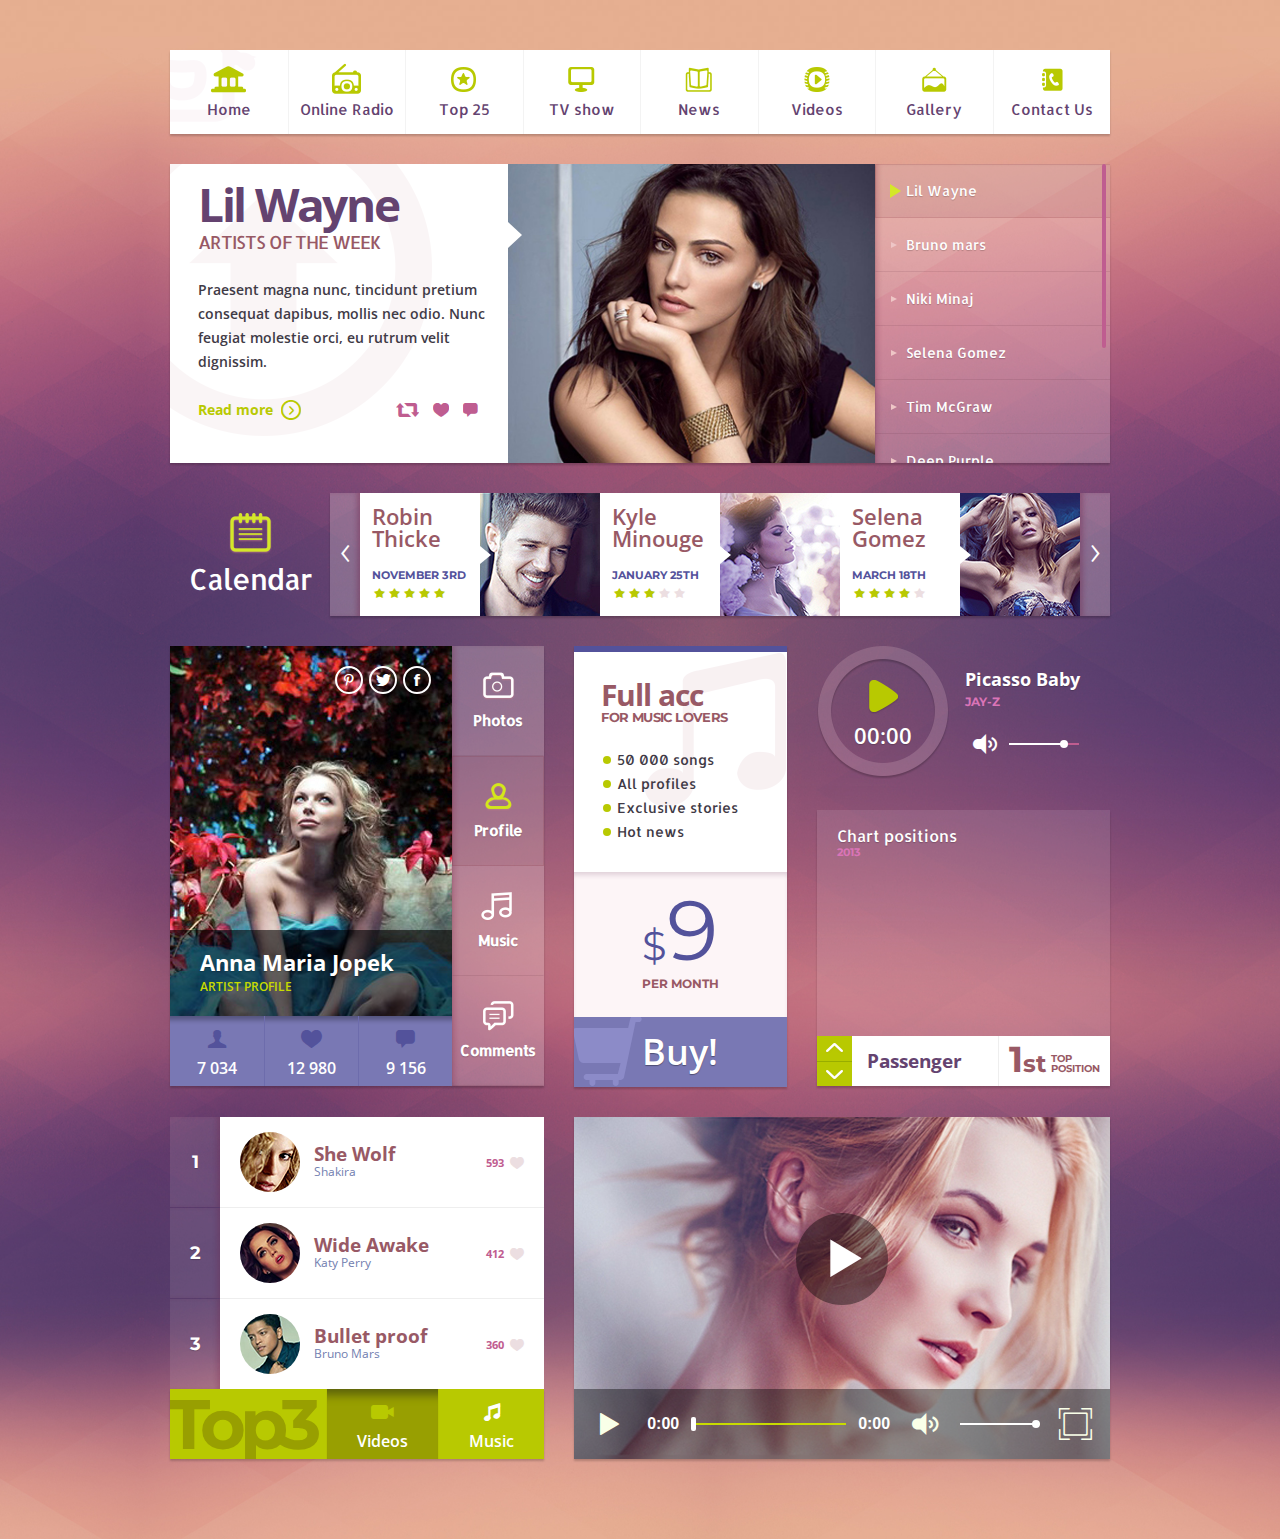
<file: target/weixin-0.0.1-SNAPSHOT/themes/default/index.html>
<!doctype html>
<!--[if lt IE 8 ]><html lang="en" class="ie7"> <![endif]-->
<!--[if IE 8 ]><html lang="en" class="ie8"> <![endif]-->
<!--[if IE 9 ]><html lang="en" class="ie9"> <![endif]-->
<!--[if (gt IE 9)|!(IE)]><!--><html lang="en"> <!--<![endif]-->
<head>
<meta charset="utf-8">
<meta name="author" content="">
<meta name="keywords" content="">
<meta name="viewport" content="width=device-width, initial-scale=1">
<title>Funky Tunes | The Basics</title>

<!-- main JS libs -->
<script src="js/libs/jquery-1.11.0.min.js"></script>
<script src="js/libs/jquery-ui.min.js"></script>
<script src="js/libs/bootstrap.min.js"></script>

<!-- Style CSS -->
<link href="css/bootstrap.css" media="screen" rel="stylesheet">
<link href="style.css" media="screen" rel="stylesheet">

<!-- General Scripts -->
<script src="js/general.js"></script>

<!-- CarouFredSel  -->
<script src="js/jquery.carouFredSel-6.2.1-packed.js"></script>
<script src="js/jquery.touchSwipe.min.js"></script>

<!-- Lightbox prettyPhoto -->
<link href="css/prettyPhoto.css" rel="stylesheet">
<script src="js/jquery.prettyPhoto.js"></script>

<!-- Responsive Menu -->
<link rel="stylesheet" href="css/slicknav.css">
<script src="js/jquery.slicknav.min.js"></script>
<script>
    $(document).ready(function(){
        $('.menu').slicknav();
    });
</script>

<!-- Scroll Bars -->
<script src="js/jquery.mousewheel.js"></script>
<script src="js/jquery.jscrollpane.min.js"></script>
<script>
    jQuery(function() {
        jQuery('.scrollbar').jScrollPane({
            autoReinitialise: true,
            verticalGutter: 0
        });
    });
</script>

<!-- Video Player -->
<link href="css/video-js.css" rel="stylesheet">
<script src="js/video.js"></script>
<script>
    videojs.options.flash.swf = "js/video-js.swf";
</script>

<!-- Audio Player -->
<link href="css/jplayer.css" rel="stylesheet">
<script src="js/jplayer/jquery.jplayer.min.js"></script>
<script src="js/jplayer/jplayer.playlist.min.js"></script>
<script src="js/jplayer/jquery.transform2d.js"></script>
<script src="js/jplayer/jquery.grab.js"></script>
<script src="js/jplayer/mod.csstransforms.min.js"></script>
<script src="js/jplayer/circle.player.js"></script>

<!-- Graph Builder -->
<script src="https://www.google.com/jsapi"></script>

<!--[if lt IE 9]>
<script src="js/libs/html5shiv.js"></script>
<script src="js/libs/respond.min.js"></script>
<![endif]-->
</head>

<body>
<div class="body-wrap">
    <div class="content">
        <!--container-->
        <div class="container">
            <!-- row -->
            <div class="row">
                <div class="col-sm-12">
                    <!-- Website Menu -->
                    <ul class="menu boxed clearfix bg-image-home">
                        <li><a href="#"><i class="menu-icon menu-icon-1"></i>Home</a></li>
                        <li>
                            <a href="#"><i class="menu-icon menu-icon-2"></i>Online Radio</a>
                            <ul>
                                <li><a href="#">Katy Perry</a></li>
                                <li><a href="#">Miley Cyrus</a></li>
                                <li><a href="#">Selena Gomez</a></li>
                            </ul>
                        </li>
                        <li>
                            <a href="#"><i class="menu-icon menu-icon-3"></i>Top 25</a>
                            <ul>
                                <li><a href="#">Miley Cyrus</a></li>
                                <li><a href="#">Katy Perry</a></li>
                                <li><a href="#">Lene Marlin</a></li>
                            </ul>
                        </li>
                        <li>
                            <a href="#"><i class="menu-icon menu-icon-4"></i>TV show</a>
                            <ul>
                                <li>
                                    <a href="#">Katy Perry</a>
                                    <ul>
                                        <li><a href="#">Album 1</a></li>
                                        <li><a href="#">Album 2</a></li>
                                        <li><a href="#">Album 3</a></li>
                                    </ul>
                                </li>
                                <li>
                                    <a href="#">Miley Cyrus</a>
                                    <ul>
                                        <li><a href="#">Album 1</a></li>
                                        <li><a href="#">Album 2</a></li>
                                        <li><a href="#">Album 3</a></li>
                                    </ul>
                                </li>
                                <li>
                                    <a href="#">Selena Gomez</a>
                                    <ul>
                                        <li><a href="#">Album 1</a></li>
                                        <li><a href="#">Album 2</a></li>
                                        <li><a href="#">Album 3</a></li>
                                    </ul>
                                </li>
                            </ul>
                        </li>
                        <li><a href="#"><i class="menu-icon menu-icon-5"></i>News</a></li>
                        <li><a href="#"><i class="menu-icon menu-icon-6"></i>Videos</a></li>
                        <li><a href="#"><i class="menu-icon menu-icon-7"></i>Gallery</a></li>
                        <li><a href="#"><i class="menu-icon menu-icon-8"></i>Contact Us</a></li>
                    </ul>
                    <!--/ Website Menu -->
                </div>
            </div>
            <!--/ row -->

            <!-- row -->
            <div class="row">
                <div class="col-sm-12">
                    <!-- Post Tabs -->
                    <div class="post-tabs clearfix">
                        <div class="post-tabs-bookmarks">
                            <ul class="scrollbar style2">
                                <li class="active">Lil Wayne</li>
                                <li>Bruno mars</li>
                                <li>Niki Minaj</li>
                                <li>Selena Gomez</li>
                                <li>Tim McGraw</li>
                                <li>Deep Purple</li>
                                <li>Katy Perry</li>
                                <li>Miley Cyrus</li>
                                <li>Christina</li>
                            </ul>
                        </div>

                        <div class="post-tabs-content boxed">
                            <!-- post item -->
                            <div class="post-item style6 clearfix bg-image-arrow active">
                                <div class="post-image"><a href="images/temp/post-img-11.jpg" data-rel="prettyPhoto" title="Music"><img src="images/temp/post-img-11.jpg" alt="" /></a></div>
                                <div class="post-content">
                                    <h2 class="post-title"><a href="#">Lil Wayne</a></h2>
                                    <h6 class="post-subtitle">ARTISTs OF THE WEEK</h6>
                                    <div class="post-desc">
                                        <p>Praesent magna nunc, tincidunt pretium consequat dapibus, mollis nec odio. Nunc feugiat molestie orci, eu rutrum velit dignissim.</p>
                                    </div>
                                    <ul class="post-links-alt">
                                        <li class="post-more"><a href="#">Read more<i class="icon-small-next"></i></a></li>
                                        <li class="post-refresh"><a href="#"><i class="icon-small-refresh"></i></a></li>
                                        <li class="post-like"><a href="#" title="128 Likes"><i class="icon-small-like"></i></a></li>
                                        <li class="post-comments"><a href="#" title="96 Comments"><i class="icon-small-comment"></i></a></li>
                                    </ul>
                                </div>
                            </div>
                            <!--/ post item -->

                            <!-- post item -->
                            <div class="post-item style6 clearfix bg-image-arrow">
                                <div class="post-image"><a href="images/temp/post-img-12.jpg" data-rel="prettyPhoto" title="Music"><img src="images/temp/post-img-12.jpg" alt="" /></a></div>
                                <div class="post-content">
                                    <h2 class="post-title"><a href="#">Bruno mars</a></h2>
                                    <h6 class="post-subtitle">ARTISTs OF THE WEEK</h6>
                                    <div class="post-desc">
                                        <p>Praesent magna nunc, tincidunt pretium consequat dapibus, mollis nec odio. Nunc feugiat molestie orci, eu rutrum velit dignissim.</p>
                                    </div>
                                    <ul class="post-links-alt">
                                        <li class="post-more"><a href="#">Read more<i class="icon-small-next"></i></a></li>
                                        <li class="post-refresh"><a href="#"><i class="icon-small-refresh"></i></a></li>
                                        <li class="post-like"><a href="#" title="128 Likes"><i class="icon-small-like"></i></a></li>
                                        <li class="post-comments"><a href="#" title="96 Comments"><i class="icon-small-comment"></i></a></li>
                                    </ul>
                                </div>
                            </div>
                            <!--/ post item -->

                            <!-- post item -->
                            <div class="post-item style6 clearfix bg-image-arrow">
                                <div class="post-image"><a href="images/temp/post-img-13.jpg" data-rel="prettyPhoto" title="Music"><img src="images/temp/post-img-13.jpg" alt="" /></a></div>
                                <div class="post-content">
                                    <h2 class="post-title"><a href="#">Niki Minaj</a></h2>
                                    <h6 class="post-subtitle">ARTISTs OF THE WEEK</h6>
                                    <div class="post-desc">
                                        <p>Praesent magna nunc, tincidunt pretium consequat dapibus, mollis nec odio. Nunc feugiat molestie orci, eu rutrum velit dignissim.</p>
                                    </div>
                                    <ul class="post-links-alt">
                                        <li class="post-more"><a href="#">Read more<i class="icon-small-next"></i></a></li>
                                        <li class="post-refresh"><a href="#"><i class="icon-small-refresh"></i></a></li>
                                        <li class="post-like"><a href="#" title="128 Likes"><i class="icon-small-like"></i></a></li>
                                        <li class="post-comments"><a href="#" title="96 Comments"><i class="icon-small-comment"></i></a></li>
                                    </ul>
                                </div>
                            </div>
                            <!--/ post item -->

                            <!-- post item -->
                            <div class="post-item style6 clearfix bg-image-arrow">
                                <div class="post-image"><a href="images/temp/post-img-14.jpg" data-rel="prettyPhoto" title="Music"><img src="images/temp/post-img-14.jpg" alt="" /></a></div>
                                <div class="post-content">
                                    <h2 class="post-title"><a href="#">Selena Gomez</a></h2>
                                    <h6 class="post-subtitle">ARTISTs OF THE WEEK</h6>
                                    <div class="post-desc">
                                        <p>Praesent magna nunc, tincidunt pretium consequat dapibus, mollis nec odio. Nunc feugiat molestie orci, eu rutrum velit dignissim.</p>
                                    </div>
                                    <ul class="post-links-alt">
                                        <li class="post-more"><a href="#">Read more<i class="icon-small-next"></i></a></li>
                                        <li class="post-refresh"><a href="#"><i class="icon-small-refresh"></i></a></li>
                                        <li class="post-like"><a href="#" title="128 Likes"><i class="icon-small-like"></i></a></li>
                                        <li class="post-comments"><a href="#" title="96 Comments"><i class="icon-small-comment"></i></a></li>
                                    </ul>
                                </div>
                            </div>
                            <!--/ post item -->

                            <!-- post item -->
                            <div class="post-item style6 clearfix bg-image-arrow">
                                <div class="post-image"><a href="images/temp/post-img-13.jpg" data-rel="prettyPhoto" title="Music"><img src="images/temp/post-img-13.jpg" alt="" /></a></div>
                                <div class="post-content">
                                    <h2 class="post-title"><a href="#">Tim McGraw</a></h2>
                                    <h6 class="post-subtitle">ARTISTs OF THE WEEK</h6>
                                    <div class="post-desc">
                                        <p>Praesent magna nunc, tincidunt pretium consequat dapibus, mollis nec odio. Nunc feugiat molestie orci, eu rutrum velit dignissim.</p>
                                    </div>
                                    <ul class="post-links-alt">
                                        <li class="post-more"><a href="#">Read more<i class="icon-small-next"></i></a></li>
                                        <li class="post-refresh"><a href="#"><i class="icon-small-refresh"></i></a></li>
                                        <li class="post-like"><a href="#" title="128 Likes"><i class="icon-small-like"></i></a></li>
                                        <li class="post-comments"><a href="#" title="96 Comments"><i class="icon-small-comment"></i></a></li>
                                    </ul>
                                </div>
                            </div>
                            <!--/ post item -->

                            <!-- post item -->
                            <div class="post-item style6 clearfix bg-image-arrow">
                                <div class="post-image"><a href="images/temp/post-img-11.jpg" data-rel="prettyPhoto" title="Music"><img src="images/temp/post-img-11.jpg" alt="" /></a></div>
                                <div class="post-content">
                                    <h2 class="post-title"><a href="#">Deep Purple</a></h2>
                                    <h6 class="post-subtitle">ARTISTs OF THE WEEK</h6>
                                    <div class="post-desc">
                                        <p>Praesent magna nunc, tincidunt pretium consequat dapibus, mollis nec odio. Nunc feugiat molestie orci, eu rutrum velit dignissim.</p>
                                    </div>
                                    <ul class="post-links-alt">
                                        <li class="post-more"><a href="#">Read more<i class="icon-small-next"></i></a></li>
                                        <li class="post-refresh"><a href="#"><i class="icon-small-refresh"></i></a></li>
                                        <li class="post-like"><a href="#" title="128 Likes"><i class="icon-small-like"></i></a></li>
                                        <li class="post-comments"><a href="#" title="96 Comments"><i class="icon-small-comment"></i></a></li>
                                    </ul>
                                </div>
                            </div>
                            <!--/ post item -->

                            <!-- post item -->
                            <div class="post-item style6 clearfix bg-image-arrow">
                                <div class="post-image"><a href="images/temp/post-img-13.jpg" data-rel="prettyPhoto" title="Music"><img src="images/temp/post-img-13.jpg" alt="" /></a></div>
                                <div class="post-content">
                                    <h2 class="post-title"><a href="#">Katy Perry</a></h2>
                                    <h6 class="post-subtitle">ARTISTs OF THE WEEK</h6>
                                    <div class="post-desc">
                                        <p>Praesent magna nunc, tincidunt pretium consequat dapibus, mollis nec odio. Nunc feugiat molestie orci, eu rutrum velit dignissim.</p>
                                    </div>
                                    <ul class="post-links-alt">
                                        <li class="post-more"><a href="#">Read more<i class="icon-small-next"></i></a></li>
                                        <li class="post-refresh"><a href="#"><i class="icon-small-refresh"></i></a></li>
                                        <li class="post-like"><a href="#" title="128 Likes"><i class="icon-small-like"></i></a></li>
                                        <li class="post-comments"><a href="#" title="96 Comments"><i class="icon-small-comment"></i></a></li>
                                    </ul>
                                </div>
                            </div>
                            <!--/ post item -->

                            <!-- post item -->
                            <div class="post-item style6 clearfix bg-image-arrow">
                                <div class="post-image"><a href="images/temp/post-img-14.jpg" data-rel="prettyPhoto" title="Music"><img src="images/temp/post-img-14.jpg" alt="" /></a></div>
                                <div class="post-content">
                                    <h2 class="post-title"><a href="#">Miley Cyrus</a></h2>
                                    <h6 class="post-subtitle">ARTISTs OF THE WEEK</h6>
                                    <div class="post-desc">
                                        <p>Praesent magna nunc, tincidunt pretium consequat dapibus, mollis nec odio. Nunc feugiat molestie orci, eu rutrum velit dignissim.</p>
                                    </div>
                                    <ul class="post-links-alt">
                                        <li class="post-more"><a href="#">Read more<i class="icon-small-next"></i></a></li>
                                        <li class="post-refresh"><a href="#"><i class="icon-small-refresh"></i></a></li>
                                        <li class="post-like"><a href="#" title="128 Likes"><i class="icon-small-like"></i></a></li>
                                        <li class="post-comments"><a href="#" title="96 Comments"><i class="icon-small-comment"></i></a></li>
                                    </ul>
                                </div>
                            </div>
                            <!--/ post item -->

                            <!-- post item -->
                            <div class="post-item style6 clearfix bg-image-arrow">
                                <div class="post-image"><a href="images/temp/post-img-11.jpg" data-rel="prettyPhoto" title="Music"><img src="images/temp/post-img-11.jpg" alt="" /></a></div>
                                <div class="post-content">
                                    <h2 class="post-title"><a href="#">Christina</a></h2>
                                    <h6 class="post-subtitle">ARTISTs OF THE WEEK</h6>
                                    <div class="post-desc">
                                        <p>Praesent magna nunc, tincidunt pretium consequat dapibus, mollis nec odio. Nunc feugiat molestie orci, eu rutrum velit dignissim.</p>
                                    </div>
                                    <ul class="post-links-alt">
                                        <li class="post-more"><a href="#">Read more<i class="icon-small-next"></i></a></li>
                                        <li class="post-refresh"><a href="#"><i class="icon-small-refresh"></i></a></li>
                                        <li class="post-like"><a href="#" title="128 Likes"><i class="icon-small-like"></i></a></li>
                                        <li class="post-comments"><a href="#" title="96 Comments"><i class="icon-small-comment"></i></a></li>
                                    </ul>
                                </div>
                            </div>
                            <!--/ post item -->
                        </div>
                    </div>
                    <!--/ Post Tabs -->

                    <!-- Widget Schedule -->
                    <div class="widget-container widget-schedule clearfix">
                        <h2 class="widget-title"><i></i>Calendar</h2>
                        <div class="carousel">
                            <ul id="schedule">
                                <li class="schedule-item clearfix">
                                    <div class="schedule-left">
                                        <div class="schedule-name">Robin<br />Thicke</div>
                                        <div class="schedule-date">november 3rd</div>
                                        <div class="rating clearfix">
                                            <span class="star voted" rel="1"></span>
                                            <span class="star voted" rel="2"></span>
                                            <span class="star voted" rel="3"></span>
                                            <span class="star voted" rel="4"></span>
                                            <span class="star voted" rel="5"></span>
                                        </div>
                                    </div>
                                    <div class="schedule-right">
                                        <div class="schedule-avatar"><a href="#"><img src="images/temp/schedule-avatar-1.jpg" alt="" /></a></div>
                                        <div class="schedule-links">
                                            <a class="schedule-details" href="#"><i class="icon-small-info"></i>Details</a>
                                            <a class="schedule-add" href="#"><i class="icon-small-star"></i>Add to list</a>
                                        </div>
                                    </div>
                                </li>

                                <li class="schedule-item clearfix">
                                    <div class="schedule-left">
                                        <div class="schedule-name">Kyle<br />Minouge</div>
                                        <div class="schedule-date">january 25th</div>
                                        <div class="rating clearfix">
                                            <span class="star voted" rel="1"></span>
                                            <span class="star voted" rel="2"></span>
                                            <span class="star voted" rel="3"></span>
                                            <span class="star" rel="4"></span>
                                            <span class="star" rel="5"></span>
                                        </div>
                                    </div>
                                    <div class="schedule-right">
                                        <div class="schedule-avatar"><a href="#"><img src="images/temp/schedule-avatar-2.jpg" alt="" /></a></div>
                                        <div class="schedule-links">
                                            <a class="schedule-details" href="#"><i class="icon-small-info"></i>Details</a>
                                            <a class="schedule-add" href="#"><i class="icon-small-star"></i>Add to list</a>
                                        </div>
                                    </div>
                                </li>

                                <li class="schedule-item clearfix">
                                    <div class="schedule-left">
                                        <div class="schedule-name">Selena<br />Gomez</div>
                                        <div class="schedule-date">MARCH 18th</div>
                                        <div class="rating clearfix">
                                            <span class="star voted" rel="1"></span>
                                            <span class="star voted" rel="2"></span>
                                            <span class="star voted" rel="3"></span>
                                            <span class="star voted" rel="4"></span>
                                            <span class="star" rel="5"></span>
                                        </div>
                                    </div>
                                    <div class="schedule-right">
                                        <div class="schedule-avatar"><a href="#"><img src="images/temp/schedule-avatar-3.jpg" alt="" /></a></div>
                                        <div class="schedule-links">
                                            <a class="schedule-details" href="#"><i class="icon-small-info"></i>Details</a>
                                            <a class="schedule-add" href="#"><i class="icon-small-star"></i>Add to list</a>
                                        </div>
                                    </div>
                                </li>

                                <li class="schedule-item clearfix">
                                    <div class="schedule-left">
                                        <div class="schedule-name">Maria<br />Jopek</div>
                                        <div class="schedule-date">MARCH 12th</div>
                                        <div class="rating clearfix">
                                            <span class="star voted" rel="1"></span>
                                            <span class="star voted" rel="2"></span>
                                            <span class="star voted" rel="3"></span>
                                            <span class="star voted" rel="4"></span>
                                            <span class="star voted" rel="5"></span>
                                        </div>
                                    </div>
                                    <div class="schedule-right">
                                        <div class="schedule-avatar"><a href="#"><img src="images/temp/schedule-avatar-4.jpg" alt="" /></a></div>
                                        <div class="schedule-links">
                                            <a class="schedule-details" href="#"><i class="icon-small-info"></i>Details</a>
                                            <a class="schedule-add" href="#"><i class="icon-small-star"></i>Add to list</a>
                                        </div>
                                    </div>
                                </li>
                            </ul>
                            <a class="prev" id="schedule-prev" href="#">&lsaquo;</a>
                            <a class="next" id="schedule-next" href="#">&rsaquo;</a>
                        </div>
                    </div>

                    <script>
                        jQuery(document).ready(function ($) {

                            function scheduleInit() {
                                $('#schedule').carouFredSel({
                                    swipe : {
                                        onTouch: true
                                    },
                                    prev: '#schedule-prev',
                                    next: "#schedule-next",
                                    auto: {
                                        play: true,
                                        timeoutDuration: 16000
                                    },
                                    scroll: {
                                        pauseOnHover: true,
                                        items: 1,
                                        duration: 500,
                                        easing: 'swing'
                                    }
                                });
                            }

                            scheduleInit();

                            $(window).resize(function() {
                                scheduleInit();
                            });
                        });
                    </script>
                    <!--/ Widget Schedule -->
                </div>
            </div>
            <!--/ row -->

            <!-- row -->
            <div class="row">
                <div class="col-sm-5">
                    <!-- Widget Profile -->
                    <div class="tabs-framed tabs-framed-right boxed widget-container widget-profile">
                        <ul class="tabs clearfix">
                            <li><a href="#profile1" data-toggle="tab"><i class="icon-tab-4"></i>Photos</a></li>
                            <li class="active"><a href="#profile2" data-toggle="tab"><i class="icon-tab-5"></i>Profile</a></li>
                            <li><a href="#profile3" data-toggle="tab"><i class="icon-tab-6"></i>Music</a></li>
                            <li><a href="#profile4" data-toggle="tab"><i class="icon-tab-7"></i>Comments</a></li>
                        </ul>

                        <div class="tab-content">
                            <div class="tab-pane fade" id="profile1">
                                <div class="profile-social">
                                    <a href="#"><span class="icon-small-pinterest"></span></a>
                                    <a href="#"><span class="icon-small-twitter"></span></a>
                                    <a href="#"><span class="icon-small-facebook"></span></a>
                                </div>
                                <div class="profile-image">
                                    <img src="images/temp/profile-1.jpg" alt="" />
                                </div>
                                <div class="bottom">
                                    <div class="profile-desc">
                                        <a href="#" class="profile-title">Miley Cyrus</a>
                                        <span class="profile-subtitle">ARTIST PROFILE</span>
                                    </div>
                                    <ul class="profile-links clearfix">
                                        <li class="profile-views"><a href="#"><i class="icon-small-author"></i>7 034</a></li>
                                        <li class="profile-likes"><a href="#"><i class="icon-small-like"></i>12 980</a></li>
                                        <li class="profile-comments"><a href="#"><i class="icon-small-comment"></i>9 156</a></li>
                                    </ul>
                                </div>
                            </div>

                            <div class="tab-pane fade in active" id="profile2">
                                <div class="profile-social">
                                    <a href="#"><span class="icon-small-pinterest"></span></a>
                                    <a href="#"><span class="icon-small-twitter"></span></a>
                                    <a href="#"><span class="icon-small-facebook"></span></a>
                                </div>
                                <div class="profile-image">
                                    <img src="images/temp/profile-2.jpg" alt="" />
                                </div>
                                <div class="bottom">
                                    <div class="profile-desc">
                                        <a href="#" class="profile-title">Anna Maria Jopek</a>
                                        <span class="profile-subtitle">ARTIST PROFILE</span>
                                    </div>
                                    <ul class="profile-links clearfix">
                                        <li class="profile-views"><a href="#"><i class="icon-small-author"></i>7 034</a></li>
                                        <li class="profile-likes"><a href="#"><i class="icon-small-like"></i>12 980</a></li>
                                        <li class="profile-comments"><a href="#"><i class="icon-small-comment"></i>9 156</a></li>
                                    </ul>
                                </div>
                            </div>

                            <div class="tab-pane fade" id="profile3">
                                <div class="profile-social">
                                    <a href="#"><span class="icon-small-pinterest"></span></a>
                                    <a href="#"><span class="icon-small-twitter"></span></a>
                                    <a href="#"><span class="icon-small-facebook"></span></a>
                                </div>
                                <div class="profile-image">
                                    <img src="images/temp/profile-3.jpg" alt="" />
                                </div>
                                <div class="bottom">
                                    <div class="profile-desc">
                                        <a href="#" class="profile-title">Katy Perry</a>
                                        <span class="profile-subtitle">ARTIST PROFILE</span>
                                    </div>
                                    <ul class="profile-links clearfix">
                                        <li class="profile-views"><a href="#"><i class="icon-small-author"></i>7 034</a></li>
                                        <li class="profile-likes"><a href="#"><i class="icon-small-like"></i>12 980</a></li>
                                        <li class="profile-comments"><a href="#"><i class="icon-small-comment"></i>9 156</a></li>
                                    </ul>
                                </div>
                            </div>

                            <div class="tab-pane fade" id="profile4">
                                <div class="profile-social">
                                    <a href="#"><span class="icon-small-pinterest"></span></a>
                                    <a href="#"><span class="icon-small-twitter"></span></a>
                                    <a href="#"><span class="icon-small-facebook"></span></a>
                                </div>
                                <div class="profile-image">
                                    <img src="images/temp/profile-4.jpg" alt="" />
                                </div>
                                <div class="bottom">
                                    <div class="profile-desc">
                                        <a href="#" class="profile-title">Madonna</a>
                                        <span class="profile-subtitle">ARTIST PROFILE</span>
                                    </div>
                                    <ul class="profile-links clearfix">
                                        <li class="profile-views"><a href="#"><i class="icon-small-author"></i>7 034</a></li>
                                        <li class="profile-likes"><a href="#"><i class="icon-small-like"></i>12 980</a></li>
                                        <li class="profile-comments"><a href="#"><i class="icon-small-comment"></i>9 156</a></li>
                                    </ul>
                                </div>
                            </div>
                        </div>
                    </div>
                    <!--/ Widget Profile -->
                </div>

                <div class="col-sm-3">
                    <!-- Price List -->
                    <div class="price-list style3">
                        <div class="price-item boxed">
                            <div class="price-content bg-image-note4">
                                <h3 class="price-title">Full acc</h3>
                                <h6 class="price-subtitle">For music lovers</h6>
                                <ul>
                                    <li>50 000 songs</li>
                                    <li>All profiles</li>
                                    <li>Exclusive stories</li>
                                    <li>Hot news</li>
                                </ul>
                            </div>
                            <div class="price">
                                <strong><sub>$</sub>9</strong>
                                <span>per month</span>
                            </div>
                            <a href="#" class="btn btn-full btn-large"><span><i class="glyphicon glyphicon-shopping-cart"></i>Buy!</span></a>
                        </div>
                     </div>
                    <!--/ Price List -->
                </div>

                <div class="col-sm-4">
                    <!-- Circle Player -->
                    <div id="jquery_jplayer_1" class="jp-jplayer"></div>
                    <div id="cp_container_1" class="cp-container clearfix">
                        <div class="cp-wrap">
                            <div class="cp-progress-holder">
                                <div class="cp-progress-1"></div>
                                <div class="cp-progress-2"></div>
                            </div>
                            <div class="cp-circle-control"></div>
                            <ul class="cp-controls">
                                <li><a class="cp-play" tabindex="1">play</a></li>
                                <li><a class="cp-pause" style="display:none;" tabindex="1">pause</a></li>
                            </ul>
                            <div class="jp-current-time"></div>
                        </div>
                        <div class="jp-controls jp-buttons">
                            <div class="song-title">
                                <div class="item-song">Picasso Baby</div>
                                <div class="item-artist">jay-z</div>
                            </div>
                            <a href="javascript:;" class="jp-mute" tabindex="1" title="mute">mute</a>
                            <a href="javascript:;" class="jp-unmute" tabindex="1" title="unmute">unmute</a>
                            <div class="jp-volume-bar"><div class="jp-volume-bar-value"></div></div>
                        </div>
                        <div class="jp-no-solution">
                            <span>Update Required</span>
                            <a href="http://get.adobe.com/flashplayer/" target="_blank">Flash plugin</a>
                        </div>
                    </div>
                    <script>
                        //<![CDATA[
                        $(document).ready(function(){

                            new CirclePlayer(
                                "#jquery_jplayer_1",
                                {
                                    mp3:"http://www.jplayer.org/audio/mp3/Miaow-07-Bubble.mp3",
                                    oga:"http://www.jplayer.org/audio/ogg/Miaow-07-Bubble.ogg"
                                },
                                {
                                    cssSelectorAncestor: "#cp_container_1",
                                    swfPath: "js/jplayer",
                                    supplied: "oga, mp3",
                                    wmode: "window",
                                    smoothPlayBar: false,
                                    keyEnabled: false,
                                    preload: "auto"
                                }
                            );
                        });
                        //]]>
                    </script>
                    <!--/ Circle Player -->

                    <!-- Statistics -->
                    <div class="widget-container widget-stats boxed boxed-transparent">
                        <div class="stats-top">
                            <h6 class="widget-title">Chart positions</h6>
                            <div class="widget-subtitle">2013</div>
                        </div>
                        <div class="stats-content fade-effect">
                            <div id="stats" class="carousel slide" data-interval="20000">
                                <!-- Carousel items -->
                                <div class="carousel-inner">
                                    <div class="active item">
                                        <div id="graph-1" class="graph"></div>
                                        <script type="text/javascript">
                                            google.load("visualization", "1", {packages:["corechart"]});
                                            google.setOnLoadCallback(drawChart);
                                            function drawChart() {
                                                var data = google.visualization.arrayToDataTable([
                                                    ['Month', 'Place', {type: 'string', role: 'tooltip', p: {html:true}}],
                                                    ['Jan',  3, '<strong>3</strong><span>place</span>'],
                                                    ['Feb',  1, '<strong>1</strong><span>place</span>'],
                                                    ['Mar',  5, '<strong>5</strong><span>place</span>'],
                                                    ['Apr',  8, '<strong>8</strong><span>place</span>'],
                                                    ['May',  9, '<strong>9</strong><span>place</span>'],
                                                    ['Jun',  6, '<strong>6</strong><span>place</span>'],
                                                    ['Jul',  3, '<strong>3</strong><span>place</span>'],
                                                    ['Aug',  8, '<strong>8</strong><span>place</span>'],
                                                    ['Sep',  4, '<strong>4</strong><span>place</span>'],
                                                    ['Oct',  2, '<strong>2</strong><span>place</span>'],
                                                    ['Nov',  6, '<strong>6</strong><span>place</span>'],
                                                    ['Dec',  9, '<strong>9</strong><span>place</span>']
                                                ]);

                                                var options = {
                                                    curveType: 'function',
                                                    chartArea:{left:0, top:10, width:"100%"},
                                                    hAxis: {textStyle: {color: 'transparent', fontSize: 0}},
                                                    vAxis: {direction: -1, gridlines: {color: 'transparent', count: 0}, baselineColor: 'transparent'},
                                                    tooltip: {isHtml: true},
                                                    backgroundColor:{fill: 'transparent'},
                                                    series: [{
                                                        color: '#fff',
                                                        visibleInLegend: false,
                                                        pointSize: 4,
                                                        lineWidth: 3,
                                                        areaOpacity: .1
                                                    }]
                                                };

                                                var chart = new google.visualization.LineChart(document.getElementById('graph-1'));
                                                chart.draw(data, options);

                                                $(window).resize(function() {
                                                    chart.clearChart();
                                                    chart.draw(data, options);
                                                });
                                                $('#stats').on('slid.bs.carousel', function () {
                                                    chart.clearChart();
                                                    chart.draw(data, options);
                                                })
                                            }
                                        </script>
                                        <div class="stats-tab-bottom clearfix">
                                            <span class="artist">Passenger</span>
                                            <span class="position"><strong>1</strong>st<em>top<br>position</em></span>
                                        </div>
                                    </div>
                                    <div class="item">
                                        <div id="graph-2" class="graph"></div>
                                        <script type="text/javascript">
                                            google.load("visualization", "1", {packages:["corechart"]});
                                            google.setOnLoadCallback(drawChart);
                                            function drawChart() {
                                                var data = google.visualization.arrayToDataTable([
                                                    ['Month', 'Place', {type: 'string', role: 'tooltip', p: {html:true}}],
                                                    ['Jan',  9, '<strong>9</strong><span>place</span>'],
                                                    ['Feb',  8, '<strong>8</strong><span>place</span>'],
                                                    ['Mar',  6, '<strong>6</strong><span>place</span>'],
                                                    ['Apr',  4, '<strong>4</strong><span>place</span>'],
                                                    ['May',  3, '<strong>3</strong><span>place</span>'],
                                                    ['Jun',  2, '<strong>2</strong><span>place</span>'],
                                                    ['Jul',  1, '<strong>1</strong><span>place</span>'],
                                                    ['Aug',  2, '<strong>2</strong><span>place</span>'],
                                                    ['Sep',  4, '<strong>4</strong><span>place</span>'],
                                                    ['Oct',  5, '<strong>5</strong><span>place</span>'],
                                                    ['Nov',  8, '<strong>8</strong><span>place</span>'],
                                                    ['Dec',  6, '<strong>6</strong><span>place</span>']
                                                ]);

                                                var options = {
                                                    curveType: 'function',
                                                    chartArea:{left:0, top:10, width:"100%"},
                                                    hAxis: {textStyle: {color: 'transparent', fontSize: 0}},
                                                    vAxis: {direction: -1, gridlines: {color: 'transparent', count: 0}, baselineColor: 'transparent'},
                                                    tooltip: {isHtml: true},
                                                    backgroundColor:{fill: 'transparent'},
                                                    series: [{
                                                        color: '#fff',
                                                        visibleInLegend: false,
                                                        pointSize: 4,
                                                        lineWidth: 3,
                                                        areaOpacity: .1
                                                    }]
                                                };

                                                var chart = new google.visualization.LineChart(document.getElementById('graph-2'));
                                                chart.draw(data, options);

                                                $(window).resize(function() {
                                                    chart.clearChart();
                                                    chart.draw(data, options);
                                                });
                                                $('#stats').on('slid.bs.carousel', function () {
                                                    chart.clearChart();
                                                    chart.draw(data, options);
                                                })
                                            }
                                        </script>
                                        <div class="stats-tab-bottom clearfix">
                                            <span class="artist">Miley Cyrus</span>
                                            <span class="position"><strong>2</strong>d<em>top<br>position</em></span>
                                        </div>
                                    </div>
                                    <div class="item">
                                        <div id="graph-3" class="graph"></div>
                                        <script type="text/javascript">
                                            google.load("visualization", "1", {packages:["corechart"]});
                                            google.setOnLoadCallback(drawChart);
                                            function drawChart() {
                                                var data = google.visualization.arrayToDataTable([
                                                    ['Month', 'Place', {type: 'string', role: 'tooltip', p: {html:true}}],
                                                    ['Jan',  2, '<strong>2</strong><span>place</span>'],
                                                    ['Feb',  4, '<strong>4</strong><span>place</span>'],
                                                    ['Mar',  5, '<strong>5</strong><span>place</span>'],
                                                    ['Apr',  6, '<strong>6</strong><span>place</span>'],
                                                    ['May',  3, '<strong>3</strong><span>place</span>'],
                                                    ['Jun',  1, '<strong>1</strong><span>place</span>'],
                                                    ['Jul',  2, '<strong>2</strong><span>place</span>'],
                                                    ['Aug',  4, '<strong>4</strong><span>place</span>'],
                                                    ['Sep',  8, '<strong>8</strong><span>place</span>'],
                                                    ['Oct',  9, '<strong>9</strong><span>place</span>'],
                                                    ['Nov',  5, '<strong>5</strong><span>place</span>'],
                                                    ['Dec',  4, '<strong>4</strong><span>place</span>']
                                                ]);

                                                var options = {
                                                    curveType: 'function',
                                                    chartArea:{left:0, top:10, width:"100%"},
                                                    hAxis: {textStyle: {color: 'transparent', fontSize: 0}},
                                                    vAxis: {direction: -1, gridlines: {color: 'transparent', count: 0}, baselineColor: 'transparent'},
                                                    tooltip: {isHtml: true},
                                                    backgroundColor:{fill: 'transparent'},
                                                    series: [{
                                                        color: '#fff',
                                                        visibleInLegend: false,
                                                        pointSize: 4,
                                                        lineWidth: 3,
                                                        areaOpacity: .1
                                                    }]
                                                };

                                                var chart = new google.visualization.LineChart(document.getElementById('graph-3'));
                                                chart.draw(data, options);

                                                $(window).resize(function() {
                                                    chart.clearChart();
                                                    chart.draw(data, options);
                                                });
                                                $('#stats').on('slid.bs.carousel', function () {
                                                    chart.clearChart();
                                                    chart.draw(data, options);
                                                })
                                            }
                                        </script>
                                        <div class="stats-tab-bottom clearfix">
                                            <span class="artist">Katy Perry</span>
                                            <span class="position"><strong>3</strong>rd<em>top<br>position</em></span>
                                        </div>
                                    </div>
                                </div>
                                <!-- Carousel nav -->
                                <a class="carousel-control left" href="#stats" data-slide="prev"></a>
                                <a class="carousel-control right" href="#stats" data-slide="next"></a>
                            </div>
                        </div>
                    </div>
                    <!--/ Statistics -->
                </div>
            </div>
            <!--/ row -->

            <!-- row -->
            <div class="row">
                <div class="col-sm-5">
                    <!-- Top 3 Chart -->
                    <div class="widget-container widget-top3chart boxed">
                        <ul class="chart-tab music">
                            <li class="clearfix">
                                <span class="position">1</span>
                                <div class="chart-avatar"><img src="images/temp/thumb-4.jpg" alt="" /></div>
                                <a href="#" class="chart-title"><strong>Wide Awake</strong>Miley Cyrus</a>
                                <a href="#" class="chart-like">246<i class="icon-small-like"></i></a>
                            </li>
                            <li class="clearfix">
                                <span class="position">2</span>
                                <div class="chart-avatar"><img src="images/temp/thumb-6.jpg" alt="" /></div>
                                <a href="#" class="chart-title"><strong>Bullet proof</strong>Madonna</a>
                                <a href="#" class="chart-like">984<i class="icon-small-like"></i></a>
                            </li>
                            <li class="clearfix">
                                <span class="position">3</span>
                                <div class="chart-avatar"><img src="images/temp/thumb-8.jpg" alt="" /></div>
                                <a href="#" class="chart-title"><strong>She Wolf</strong>Rihanna</a>
                                <a href="#" class="chart-like">896<i class="icon-small-like"></i></a>
                            </li>
                        </ul>

                        <ul class="chart-tab video active">
                            <li class="clearfix">
                                <span class="position">1</span>
                                <div class="chart-avatar"><img src="images/temp/thumb-9.jpg" alt="" /></div>
                                <a href="#" class="chart-title"><strong>She Wolf</strong>Shakira</a>
                                <a href="#" class="chart-like">593<i class="icon-small-like"></i></a>
                            </li>
                            <li class="clearfix">
                                <span class="position">2</span>
                                <div class="chart-avatar"><img src="images/temp/thumb-10.jpg" alt="" /></div>
                                <a href="#" class="chart-title"><strong>Wide Awake</strong>Katy Perry</a>
                                <a href="#" class="chart-like">412<i class="icon-small-like"></i></a>
                            </li>
                            <li class="clearfix">
                                <span class="position">3</span>
                                <div class="chart-avatar"><img src="images/temp/thumb-11.jpg" alt="" /></div>
                                <a href="#" class="chart-title"><strong>Bullet proof</strong>Bruno Mars</a>
                                <a href="#" class="chart-like">360<i class="icon-small-like"></i></a>
                            </li>
                        </ul>
                        <ul class="chart-links green clearfix">
                            <li class="text">Top3</li>
                            <li><a href="javascript:;" class="music"><i class="icon-small-note"></i>Music</a></li>
                            <li><a href="javascript:;" class="video active"><i class="icon-small-cam"></i>Videos</a></li>
                        </ul>
                    </div>
                    <!--/ Top 3 Chart -->
                </div>

                <div class="col-sm-7">
                    <!-- Video Player -->
                    <div class="widget-container widget-video boxed">
                        <video id="video1" controls preload="auto" poster="images/temp/vjs-poster-4.jpg" class="video-js vjs-styled-skin">
                            <source src="http://vjs.zencdn.net/v/oceans.mp4" type="video/mp4">
                            <source src="http://vjs.zencdn.net/v/oceans.webm" type="video/webm">
                        </video>
                        <script>
                            videojs("video1", {
                                "height": "auto",
                                "width": "auto"
                            }).ready(function() {
                                var myPlayer = this; // Store the video object
                                var aspectRatio = 342 / 536; // Make up an aspect ratio
                                function resizeVideoJS() {
                                    // Get the parent element's actual width
                                    var width = document.getElementById(myPlayer.id()).parentElement.offsetWidth;
                                    // Set width to fill parent element, Set height
                                    myPlayer.width(width).height(width * aspectRatio);
                                }
                                resizeVideoJS(); // Initialize the function
                                window.addEventListener("resize", resizeVideoJS, false); // Call the function on resize
                            });
                        </script>
                    </div>
                    <!--/ Video Player -->
                </div>
            </div>
            <!--/ row -->
        </div>
        <!--/ container -->
    </div>
</div>
</body>
</html>
</file>
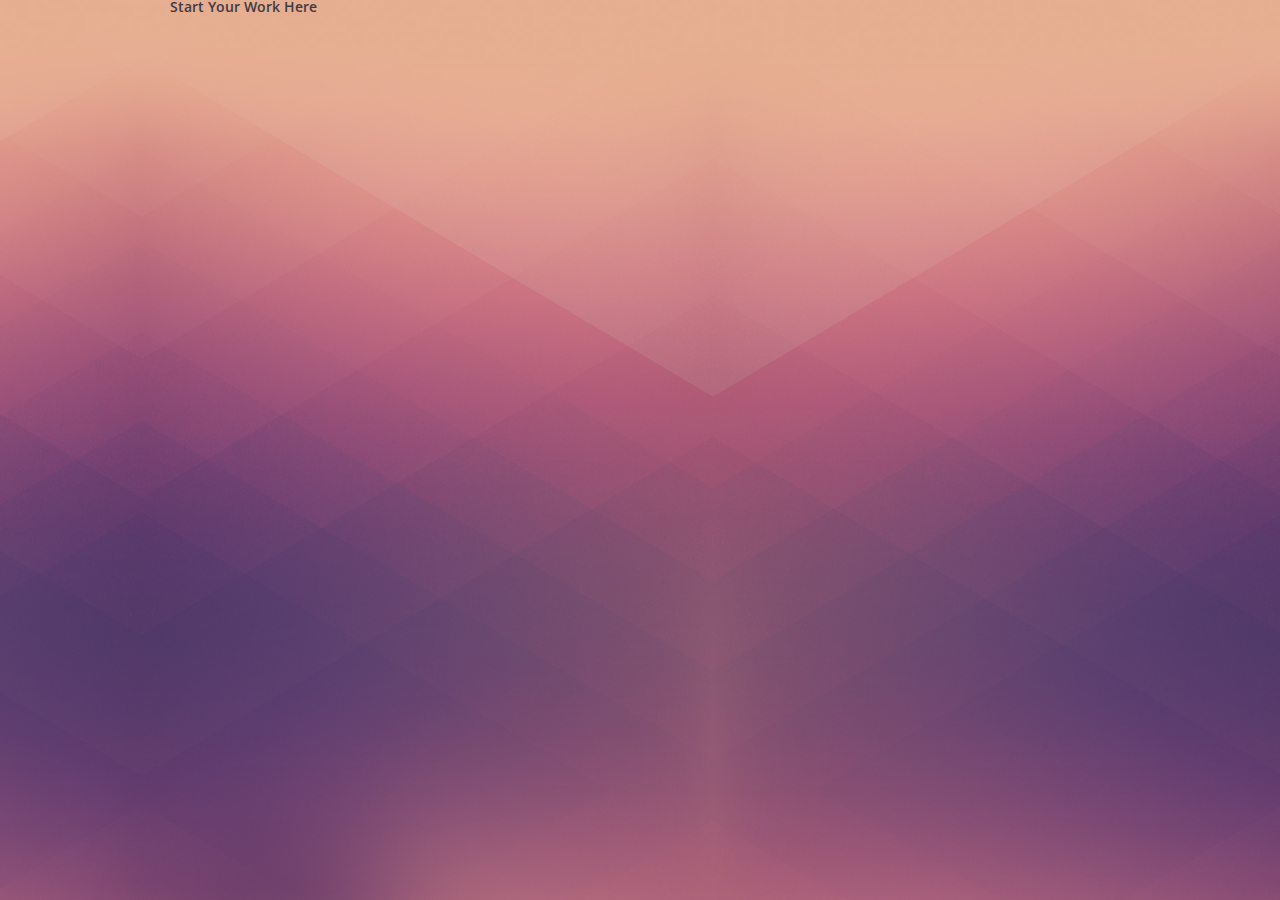
<file: target/weixin-0.0.1-SNAPSHOT/themes/default/template.html>
<!doctype html>
<!--[if lt IE 8 ]><html lang="en" class="ie7"> <![endif]-->
<!--[if IE 8 ]><html lang="en" class="ie8"> <![endif]-->
<!--[if IE 9 ]><html lang="en" class="ie9"> <![endif]-->
<!--[if (gt IE 9)|!(IE)]><!--><html lang="en"> <!--<![endif]-->
<head>
<meta charset="utf-8">
<meta name="author" content="">
<meta name="keywords" content="">
<meta name="viewport" content="width=device-width, initial-scale=1">
<title>Funky Tunes | Template</title>

<!-- main JS libs  -->
<script src="js/libs/jquery-1.11.0.min.js"></script>
<script src="js/libs/jquery-ui.min.js"></script>
<script src="js/libs/bootstrap.min.js"></script>

<!-- Style CSS -->
<link href="css/bootstrap.css" media="screen" rel="stylesheet">
<link href="style.css" media="screen" rel="stylesheet">

<!-- General Scripts -->
<script src="js/general.js"></script>

<!--[if lt IE 9]>
<script src="js/libs/html5shiv.js"></script>
<script src="js/libs/respond.min.js"></script>
<![endif]-->
</head>

<body>
<div class="body-wrap">
    <!-- container-->
    <div class="container">
        Start Your Work Here


    </div>
    <!--/ container-->
</div>
</body>
</html>
</file>
<file: target/weixin-0.0.1-SNAPSHOT/themes/default/style.css>
/*
Kit Name: Funky Tunes
Kit URI: http://pixelkit.com/kits/music-ui-kit/
Description: 100+ elements
Version: 1.0
Author: PixelKit
Author URI: http://pixelkit.com

CSS STRUCTURE:

1. GENERAL TYPOGRAPHY
	- Fonts
	- Global Reset
	- General Styles
	- Typography
	- Buttons
	- Rating Stars
	- Background Images

2. PAGE ITEMS, WIDGETS
	- Price Items
            - Price Item style 3
	- Post Items
			- Post Item style 6
	- Scroll Bars
	- Tabs
	        - Right Side Tabs
	        - Post Tabs

3. INDEX PAGE
	- Navigation
	- Schedule
    - Statistics
	- Profile
	- Charts
	        - Top 3 Chart

/*===================================================*/
/* 1. GENERAL TYPOGRAPHY */
/*===================================================*/

/*-----------------------------------*/
/* Fonts */
/*-----------------------------------*/

@import url(http://fonts.googleapis.com/css?family=Open+Sans:300italic,400italic,600italic,700italic,800italic,400,800,700,600,300);
@import url(http://fonts.googleapis.com/css?family=Allerta);
@import url(http://fonts.googleapis.com/css?family=Montserrat:400,700);

@font-face {
    font-family: 'fashion';
    src:url('fonts/icons-small/fashion.eot');
    src:url('fonts/icons-small/fashion.eot?#iefix') format('embedded-opentype'),
    url('fonts/icons-small/fashion.svg#fashion') format('svg'),
    url('fonts/icons-small/fashion.woff') format('woff'),
    url('fonts/icons-small/fashion.ttf') format('truetype');
    font-weight: normal;
    font-style: normal;
}

[class^="icon-small-"], [class*=" icon-small-"] {
    font-family: 'fashion';
    speak: none;
    font-style: normal;
    font-weight: normal;
    font-variant: normal;
    text-transform: none;
    line-height: 1;
    vertical-align: -15%;
    -webkit-font-smoothing: antialiased;
    -moz-osx-font-smoothing: grayscale;
}
.icon-small-info:before {content: "\e769";}
.icon-small-list:before {content: "\e76a";}
.icon-small-prev:before {content: "\e76b";}
.icon-small-pinterest:before {content: "\e76c";}
.icon-small-facebook:before {content: "\e76d";}
.icon-small-twitter:before {content: "\e76e";}
.icon-small-delete:before {content: "\e76f";}
.icon-small-send:before {content: "\e770";}
.icon-small-comment-alt:before {content: "\e771";}
.icon-small-twitter-alt:before {content: "\e772";}
.icon-small-facebook-alt:before {content: "\e773";}
.icon-small-comment:before {content: "\e77f";}
.icon-small-like:before {content: "\e775";}
.icon-small-refresh:before {content: "\e776";}
.icon-small-cam:before {content: "\e777";}
.icon-small-next:before {content: "\e778";}
.icon-small-book:before {content: "\e779";}
.icon-small-author:before {content: "\e77a";}
.icon-small-google:before {content: "\e77b";}
.icon-small-clock:before {content: "\e77c";}
.icon-small-star:before {content: "\e77d";}
.icon-small-pen:before {content: "\e77e";}
.icon-small-eye:before {content: "\e780";}
.icon-small-up:before {content: "\e600";}
.icon-small-list:before {content: "\e601";}
.icon-small-shuffle:before {content: "\e602";}
.icon-small-repeat:before {content: "\e603";}
.icon-small-note:before {content: "\e604";}
.icon-small-fullscreen:before {content: "\e605";}
.icon-small-mute:before {content: "\e606";}
.icon-small-pause:before {content: "\e607";}
.icon-small-play:before {content: "\e608";}
.icon-small-down:before {content: "\e609";}
.icon-small-backward:before {content: "\e60a";}
.icon-small-unmute:before {content: "\e60b";}
.icon-small-forward:before {content: "\e60c";}

/*-----------------------------------*/
/* Global Reset */
/*-----------------------------------*/

html, body, div, span, applet, object, iframe, h1, h2, h3, h4, h5, h6, p, blockquote, pre, a, abbr, acronym, address, big, cite, code, del, dfn, em, img, ins, kbd, q, s, samp, small, strike, strong, sub, sup, tt, var, b, u, i, center, dl, dt, dd, ol, ul, li, fieldset, form, label, legend, table, caption, tbody, tfoot, thead, tr, th, td, article, aside, canvas, details, embed, figure, figcaption, footer, header, hgroup, menu, nav, output, ruby, section, summary, time, mark, audio, video {
	margin: 0;
	padding: 0;
	border: 0;
	font-size: 100%;
	font: inherit;
	vertical-align: baseline;
}
article, aside, details, figcaption, figure, footer, header, hgroup, menu, nav, section {display: block;}
body {line-height: 1;}
ol, ul {list-style: none;}
blockquote, q {quotes: none;}
blockquote:before, blockquote:after, q:before, q:after {content: ''; content: none;}
table {border-collapse: collapse; border-spacing: 0;}
html {font-size: 100%; -webkit-text-size-adjust: 100%; -ms-text-size-adjust: 100%; -webkit-font-smoothing: subpixel-antialiased;}

/*-----------------------------------*/
/* General Styles */
/*-----------------------------------*/

body {
    font-family: 'Open Sans', sans-serif;
    font-size: 14px;
    font-weight: 600;
    color: #3f3a46;
	position: relative;
    background: url(images/bg.jpg) center top repeat;
    background-size: 100% auto;
}
.ie7 body {background: none; filter:none; font-size:20px; color: #333; text-align: center; padding-top: 200px;}
.ie7 .body-wrap {display: none;}

::-moz-selection {
	background: #b0617d;
	color: #fff;
	text-shadow: none;
}
::selection {
	background: #b0617d;
	color: #fff;
	text-shadow: none;
}
a {
    color: #1c588f;
    -webkit-transition: color 0.16s ease;
    -moz-transition: color 0.16s ease;
    -ms-transition: color 0.16s ease;
    transition: color 0.16s ease;
}
a:hover, a:focus {color: #bf5d90 !important; text-decoration: none; outline: none;}
a:active {background-color: transparent;}

input, textarea, input[type="submit"]:focus {
    outline: none;
    font-family: 'Allerta', sans-serif;
}
label, input, button, select, textarea {
    vertical-align: top;
    margin: 0;
    font-size: inherit;
    line-height: normal;
}
.alpha {margin-left:0 !important;}
.omega {margin-right:0 !important;}

/*-----------------------------------*/
/* Typography */
/*-----------------------------------*/

h1, h2, h3, h4, h5, h6 {
	color: #985965;
	font-weight: 700;
    letter-spacing: -1px;
    line-height: 1.2em;
	margin-bottom: .4em;
}
h1 {font-size: 46px; color: #644370; letter-spacing: -3px;}
h2 {font-size: 34px;}
h3 {font-size: 30px;}
h4 {font-size: 24px; font-weight: 600;}
h5 {font-size: 22px;}
h6 {font-family: 'Allerta', sans-serif; font-size: 18px; font-weight: 400;}

@media (max-width: 479px), (min-width: 768px) and (max-width: 991px) {
    h1 {font-size: 30px; letter-spacing: -1px;}
    h2 {font-size: 27px;}
    h3 {font-size: 24px;}
    h4 {font-size: 20px;}
    h5 {font-size: 17px;}
    h6 {font-size: 14px;}
}

em {font-style: italic;}
strong {font-weight: 700;}
small {font-size: 85%;}

i {
	position: relative;
	top: 0;
	left: 0;
	display: inline-block;
	overflow: hidden;
	text-decoration: none;
	font-style: normal;
	background-repeat: no-repeat;
	margin-right: 10px;
}
p {line-height: 24px; margin-bottom: 25px;}
p.small {font-size: 12px; line-height: 21px;}
p.italic {font-style: italic;}

@media (max-width:479px) {
    p {font-size: 13px; line-height: 21px; margin-bottom: 10px;}
}
.margin-top-0 {margin-top: 0 !important;}
.margin-top-10 {margin-top: 10px !important;}
.margin-top-20 {margin-top: 20px !important;}
.margin-top-30 {margin-top: 30px !important;}
.margin-top-40 {margin-top: 40px !important;}
.margin-top-50 {margin-top: 50px !important;}
.margin-top-60 {margin-top: 60px !important;}
.margin-top-80 {margin-top: 80px !important;}
.margin-top-90 {margin-top: 90px !important;}
.margin-top-100 {margin-top: 100px !important;}
.margin-bottom-0 {margin-bottom: 0 !important;}
.margin-bottom-10 {margin-bottom: 10px !important;}
.margin-bottom-20 {margin-bottom: 20px !important;}
.margin-bottom-30 {margin-bottom: 30px !important;}
.margin-bottom-40 {margin-bottom: 40px !important;}
.margin-bottom-50 {margin-bottom: 50px !important;}
.margin-bottom-60 {margin-bottom: 60px !important;}
.margin-bottom-80 {margin-bottom: 80px !important;}
.margin-bottom-90 {margin-bottom: 90px !important;}
.margin-bottom-100 {margin-bottom: 100px !important;}

/*-----------------------------------*/
/* Buttons */
/*-----------------------------------*/

.buttons-wrap {padding: 30px 14px 0;}
.buttons .btn {margin: 0 15px 30px !important;}
@media (max-width: 479px), (min-width: 768px) and (max-width: 991px) {
    .buttons .btn {margin: 0 2px 30px !important;}
}

.btn:hover, .btn:focus {
    -webkit-transition: background-position .0s linear;
    -moz-transition: background-position .0s linear;
    -o-transition: background-position .0s linear;
    transition: background-position .0s linear;
}
.btn:hover, .btn:focus, .btn:active, .btn.active, .btn.disabled, .btn[disabled] {
    background-color: transparent;
}
.btn.active, .btn:active {
    -webkit-box-shadow: none;
    box-shadow: none;
}
.btn {
    position: relative;
    display: inline-block;
    padding: 0;
    border: none;
    background: none;
    margin: 0 10px 10px;
}
.btn span,
.btn input {
    display:block;
    padding: 0 18px;
    height: 42px;
    line-height: 42px;
    outline: none;
    font-size: 16px;
    font-weight: 600;
    color: #fff;
    text-shadow: 0 1px 1px rgba(0, 0, 0, 0.36);
    white-space: nowrap;
    border: none;
    background-color: #7978b4;
    -webkit-transition: all 0.16s ease;
    -moz-transition: all 0.16s ease;
    -ms-transition: all 0.16s ease;
    transition: all 0.16s ease;
    /*Needed for Background icons*/
    position: relative;
    z-index: 0;
    overflow: hidden;
}
.btn-full {display: block; margin: 0;}
.btn-caps span, .btn-caps input {text-transform: uppercase;}
.btn-shadow span, .btn-shadow input {-webkit-box-shadow: 2px 2px 3px -1px rgba(0,0,0,0.2); box-shadow: 2px 2px 3px -1px rgba(0,0,0,0.2);}
.btn-shadow.btn-right span, .btn-shadow.btn-right input {-webkit-box-shadow: -2px 2px 3px -1px rgba(0,0,0,0.2); box-shadow: -2px 2px 3px -1px rgba(0,0,0,0.2);}
.btn-underlined span, .btn-underlined input {text-decoration: underline;}
.btn-large span, .btn-large input {height: 70px; line-height: 70px; font-size: 28px; font-weight: 700;}

.btn:hover span, .btn:hover input, .btn.hover span, .btn.hover input {color: #53529b;}
.btn:active span, .btn:active input, .btn.active span, .btn.active input {color: #d4e729; -webkit-box-shadow: none; box-shadow: none;}

.btn-green span, .btn-green input {background-color: #b8c901;}
.btn-green:hover span, .btn-green:hover input, .btn-green.hover span, .btn-green.hover input {color: #fff;}
.btn-green:active span, .btn-green:active input, .btn-green.active span, .btn-green.active input {color: #d4e729; background-color: #989f01;}

.btn-red span, .btn-red input {background-color: #bf5d90;}
.btn-red:hover span, .btn-red:hover input, .btn-red.hover span, .btn-red.hover input {color: #8f436a;}
.btn-red:active span, .btn-red:active input, .btn-red.active span, .btn-red.active input {color: #d4e729;}

.btn-transparent span, .btn-transparent input {font-size: 12px; background-color: #d98f88; background-color: rgba(255, 241, 244, 0.24);}
.btn-transparent:hover span, .btn-transparent:hover input, .btn-transparent.hover span, .btn-transparent.hover input {color: #fff;}
.btn-transparent:active span, .btn-transparent:active input, .btn-transparent.active span, .btn-transparent.active input {color: #b8c901;}

/* Buttons with Arrows */
/*-----------------------------------*/

.btn-left {padding-left: 20px !important;}
.btn-right {padding-right: 20px !important;}

.btn-left:before,
.btn-right:before {
    content: '';
    position: absolute;
    top: 0;
    left: 0;
    width: 0;
    height: 0;
    border-top: 21px solid transparent;
    border-bottom: 21px solid transparent;
    border-right: 20px solid #7978b4;
    -webkit-transition: border-color 0.1s linear;
    -moz-transition: border-color 0.1s linear;
    -ms-transition: border-color 0.1s linear;
    transition: border-color 0.1s linear;
}
.btn-right:before {
    left: auto;
    right: 0;
    border-right: none;
    border-left: 20px solid #7978b4;
}
.btn-left.btn-green:before,
.btn-right.btn-green:before {
    border-left-color: #b8c901;
    border-right-color: #b8c901;
}
.btn-left.btn-green:active:before,
.btn-right.btn-green:active:before,
.btn-left.btn-green.active:before,
.btn-right.btn-green.active:before {
    border-left-color: #989f01;
    border-right-color: #989f01;
}
.btn-left.btn-red:before,
.btn-right.btn-red:before {
    border-left-color: #bf5d90;
    border-right-color: #bf5d90;
}
.btn-left.btn-transparent:before,
.btn-right.btn-transparent:before {
    border-left-color: #d98f88;
    border-left-color: rgba(255, 241, 244, 0.24);
    border-right-color: #d98f88;
    border-right-color: rgba(255, 241, 244, 0.24);
}
.btn-left span, .btn-left input {padding-left: 12px;}
.btn-right span, .btn-right input {padding-right: 12px;}

/* Buttons with Icons */
/*-----------------------------------*/

.btn .glyphicon {
    font-size: 42px;
    color: #8c8bc8;
    text-shadow: none;
    position: absolute;
    top: 0;
    left: 0;
    z-index: -1;
    height: 42px;
}
.btn-green .glyphicon {color: #aebc01;}
.btn-red .glyphicon {color: #cf689d;}
.btn-large .glyphicon {font-size: 70px; height: 70px;}

.btn .glyphicon-shopping-cart {left: -2px;}
.btn .glyphicon-download-alt {
    height: 44px;
    font-size: 50px;
    top: -2px;
    left: -4px;
    -webkit-transform: rotate(-20deg);
    -ms-transform: rotate(-20deg);
    -moz-transform: rotate(-20deg);
    -o-transform: rotate(-20deg);
    transform: rotate(-20deg);
}

/* Buttons without Background */
/*-----------------------------------*/

.btn-no-bg {margin: 0;}

.btn-no-bg span, .btn-no-bg input {
    background: none !important;
    font-size: 14px;
    font-weight: 700;
    color: #b8c901 !important;
    text-shadow: none;
    height: 24px;
    line-height: 24px;
    padding: 0;
}
.btn-no-bg [class*='icon-small-'] {
    font-size: 20px;
    line-height: 24px;
    margin: 0 0 0 12px;
    vertical-align: -30%;
}

/*-----------------------------------*/
/* Rating Stars */
/*-----------------------------------*/

.rating {display: inline-block;}

.rating span.star {
    font-family: "fashion";
    font-weight: normal;
    font-style: normal;
    float: left;
    padding: 0 2px;
    cursor:pointer;
}
.rating span.star:before {
    content: "\e77d";
    display: block;
    font-size: 10px;
    color: #ecdee1;
    -webkit-transition: all 0.2s linear;
    -moz-transition: all 0.2s linear;
    -ms-transition: all 0.2s linear;
    transition: all 0.2s linear;
}
.rating-large span.star:before {font-size: 15px;}
.rating span.voted:before {color: #b8c901;}
.rating:hover span.star:before {color: #ecdee1 !important;}
.rating:hover span.star.over:before {color: #b8c901 !important;}

/*-----------------------------------*/
/* Background Images */
/*-----------------------------------*/

[class^="bg-image-"], [class*=" bg-image-"] {
    background-position: right top;
    background-repeat: no-repeat;
}
.bg-image-home {background-image: url(images/icons/bg-home.png);}
.bg-image-arrow {background-image: url(images/icons/bg-arrow.png);}
.bg-image-note4 {background-image: url(images/icons/bg-note4.png);}

@media only screen and (-webkit-min-device-pixel-ratio: 1.5), only screen and (min-resolution: 144dpi) {
    .bg-image-home {background-image: url(images/icons/bg-home-x2.png); background-size: 143px auto;}
    .bg-image-arrow {background-image: url(images/icons/bg-arrow-x2.png); background-size: 337px auto;}
    .bg-image-note4 {background-image: url(images/icons/bg-note4-x2.png); background-size: 143px auto;}
}

/*===================================================*/
/* 2. PAGE ITEMS, WIDGETS */
/*===================================================*/

.content, .sidebar {padding: 50px 0;}
@media (max-width: 767px) {
    .content, .sidebar {padding: 20px 0;}
}
.boxed {
    background-color: #fff;
    box-shadow: 0 2px 2px rgba(0, 0, 0, 0.2);
    margin-bottom: 30px;
	position: relative;
}
.boxed-transparent {
    background-color: #a9728e;
    background-color: rgba(255,255,255,0.1);
}
.widget-container {margin-bottom: 30px;}
.caroufredsel_wrapper {margin: 0 auto !important;}

/*-----------------------------------*/
/* Price Items */
/*-----------------------------------*/

.price-item {position: relative; box-shadow: 0 2px 2px rgba(0, 0, 0, 0.2);}
.price-image img {display: block; width: 100%;}

/* Price Item style 3 */
/*-----------------------------------*/

.price-list.style3 .price-content {
    border-top: 6px solid #53529b;
    padding: 28px 27px 23px;
}
.price-list.style3 .price-title {
    font-size: 30px;
    color: #985965;
    letter-spacing: -1px;
    line-height: 1;
    margin-bottom: 0;
}
.price-list.style3 .price-subtitle {
    font-family: "Montserrat", sans-serif;
    font-size: 13px;
    font-weight: 700;
    color: #985965;
    text-transform: uppercase;
    letter-spacing: -0.6px;
    margin-bottom: 27px;
}
.price-list.style3 li {
    font-family: "Allerta", sans-serif;
    font-size: 14px;
    font-weight: 400;
    padding-left: 16px;
    margin-bottom: 10px;
    position: relative;
}
.price-list.style3 li:before {
    content: '';
    position: absolute;
    top: 3px;
    left: 2px;
    width: 8px;
    height: 8px;
    background: #b8c901;
    border-radius: 50%;
}
.price-list.style3 .price {
    font-family: "Montserrat", sans-serif;
    padding: 16px 10px 27px;
    background-color: #fdf5f7;
    box-shadow: inset 0 5px 5px -2px rgba(107,60,96,0.2);
    text-align: center;
}
.price-list.style3 .price strong {
    display: block;
    font-size: 84px;
    font-weight: 400;
    color: #53529b;
    margin-bottom: 4px;
}
.price-list.style3 .price sub {
    font-size: 40px;
    bottom: 0;
}
.price-list.style3 .price span {
    font-size: 12px;
    font-weight: 700;
    color: #985965;
    text-transform: uppercase;
}
.price-list.style3 .btn-large span {font-size: 36px; font-weight: 600;}

@media (min-width:768px) and (max-width:991px) {
    .price-list.style3 .price-content {padding: 20px 20px 16px;}
    .price-list.style3 .price {padding: 10px 10px 20px;}
}

/*-----------------------------------*/
/* Post Items */
/*-----------------------------------*/

.widget-title {font-size: 46px; color: #644370; letter-spacing: -2.3px; line-height: 42px; margin-bottom: 4px;}
.widget-title a {display:block; margin-left: -2px; color: #644370;}
.widget-subtitle {line-height: 28px; text-transform: uppercase; margin-bottom: 8px;}
.widget-subtitle a {color: #985965;}

@media (max-width:479px), (min-width:768px) and (max-width:991px) {
    .widget-title {font-size: 36px; letter-spacing: -1px; margin-bottom: 0;}
    .widget-subtitle {font-size: 14px; line-height: 22px; margin-bottom: 12px;}
}
@media (max-width:479px) {
    .widget-title {font-size: 26px;}
}

.post-title {font-size: 46px; letter-spacing: -2.3px;  margin-bottom: 2px; color: #644370;}
.post-title a {color: #644370;}
.post-subtitle {line-height: 28px; text-transform: uppercase; margin-bottom: 16px;}
.post-subtitle a {color: #985965;}
.post-image img {display: block; width: 100%;}

/*Links without background*/
.post-links-alt {margin-bottom: 23px;}
.post-links-alt li {display: inline-block; line-height: 22px;}
.post-links-alt li a {color: #bf5d90;}
.post-links-alt .post-more {margin-right: 64px;}
.post-links-alt .post-more a {display:block; font-weight: 700; color: #b8c901;}
.post-links-alt .post-more i {font-size: 20px; margin: 0 0 0 8px; vertical-align: -24%;}
.post-links-alt .post-author a {font-weight: 700; color: #7380b0;}
.post-links-alt .post-date {margin-right: 5px;}
.post-links-alt .post-date a {font-weight: 700; color: #bf5d90;}
.post-links-alt .post-facebook,
.post-links-alt .post-twitter {font-size: 16px;}

@media (max-width:479px), (min-width:768px) and (max-width:991px) {
    .post-title {font-size: 36px; letter-spacing: -1px; margin-bottom: 0;}
    .post-subtitle {font-size: 14px; line-height: 22px; margin-bottom: 12px;}
}
@media (max-width:991px) {
    .post-links .text {opacity: .1;}
}
@media (max-width:479px) {
    .post-title {font-size: 26px;}
    .post-links a {font-size: 12px;}
    .post-links-alt .post-more {margin-right: 24px;}
}

/* Post Item style 6 */
/*-----------------------------------*/

.post-item.style6 .post-content {padding: 20px 28px 8px;}
.post-item.style6[class*="bg-image-"] {background-position: left -75px top -65px;}
.post-item.style6 .post-title {margin-bottom: 4px; line-height: 40px;}
.post-item.style6 .post-subtitle {margin-bottom: 22px;}
.post-item.style6 .post-desc p {line-height: 24px;}

.post-item.style6 .post-image {
    width: 52%;
    float: right;
    margin: 0 0 0 20px;
    position: relative;
}
.post-item.style6 .post-image:after {
    content: '';
    position: absolute;
    top: 58px;
    left: 0;
    border-top: 13px solid transparent;
    border-bottom: 13px solid transparent;
    border-left: 14px solid #fff;
}
.post-item.style6 .post-links-alt {margin-top: 16px; text-align: right;}
.post-item.style6 .post-links-alt .post-more {margin-right: 10px; float: left;}


@media (max-width: 991px) {
    .post-item.style6 .post-content {padding: 10px 20px 8px;}
}
@media (max-width: 767px) {
    .post-item.style6 .post-title {font-size: 22px; line-height: 26px;}
    .post-item.style6 .post-subtitle {font-size: 12px; line-height: normal; margin-bottom: 8px;}
}
@media (max-width: 479px) {
    .post-item.style6 .post-image {
        width: auto;
        float: none;
        margin: 0 0 10px;
    }
    .post-item.style6 .post-image:after {display: none;}
    .post-item.style6 .post-links-alt .post-more {float: none; display: block;}
}

/*-----------------------------------*/
/* Scroll Bars */
/*-----------------------------------*/

.scrollbars{margin-bottom: 30px;}
.scrollbars p {visibility:hidden; opacity: 0;}
.scrollbars p::selection{background: transparent; color: rgba(0, 0, 0, 0);}
.scrollbars .scrollbar {width: 23px; height: 210px; float: left;}

.scrollbar {overflow: auto;}
.scrollbar:focus {outline: none;}
.jspContainer {overflow: hidden; position: relative;}
.jspPane {position: absolute;}
.jspHorizontalBar {display: none;}
.jspVerticalBar {position: absolute; top: 0; right: 0; bottom: 0;}

/* Bar */
.jspTrack {
    float: right;
    width: 4px;
    position: relative;
}
.jspTrack:before {
    content: '';
    position: absolute;
    top: 0;
    left: 0;
    right: 0;
    bottom: 0;
    border: 1px solid #f2e2e6;
    border-radius: 2px;
    background: #fefbfc;
    background: rgba(253,245,247,0.38);
}
.scrollbar.style2 .jspTrack:before {display: none;}

/* Arrows */
.jspArrow {
    display: none;
    margin: 0 auto;
    cursor: pointer;
    width: 1px;
    height: 0;
    border-left: 2px solid transparent;
    border-right: 2px solid transparent;
    border-bottom: 4px solid #a9a8a5;
    position: relative;
    top: 9px;
    z-index: 1;
}
.jspArrowDown {
    border-top: 4px solid #a9a8a5;
    border-bottom: none;
    top: auto;
    bottom: 9px;
}

/* Handle */
.jspDrag {
    width: 4px;
    position: relative;
    top: 0;
    left: 0;
    z-index: 2;
    cursor: pointer;
    border-radius: 2px;
    background: #bf5d90;
}

/*-----------------------------------*/
/* Tabs */
/*-----------------------------------*/

.tabs-framed {position: relative; margin-bottom: 30px;}

.tabs-framed .bg-image-heart {background-position: right -10px top 3px;}
.tabs-framed .bg-image-clock {background-position: right -27px top -15px;}
.tabs-framed .bg-image-note3 {background-position: right -10px bottom 10px;}
.tabs-framed .bg-image-clapper {background-position: right -26px bottom -20px;}
.tabs-framed .bg-image-notice {background-position: right -20px top -20px;}
.tabs-framed .bg-image-warning {background-position: right -20px top -20px;}
.tabs-framed .bg-image-error {background-position: right -20px top -20px;}
.tabs-framed .bg-image-success {background-position: right -20px top -20px;}
.tabs-framed .bg-image-letter3 {background-position: right -10px top -20px;}
.tabs-framed .bg-image-cross {background-position: right -20px top -20px;}
.tabs-framed .bg-image-lock {background-position: right -8px top -18px;}
.tabs-framed .bg-image-spanner {background-position: right -12px top -16px;}

/* Tab Thumbs */
.tabs.bookmarks2 li {max-width: 50%;}
.tabs.bookmarks3 li {max-width: 33.33333333333333%;}
.tabs.bookmarks4 li {max-width: 25%;}
.tabs.bookmarks5 li {max-width: 20%;}
.tabs.bookmarks6 li {max-width: 16.666666666666664%;}

.tabs li {float: left;}
.tabs li a {
    display: block;
    font-family: "Allerta", sans-serif;
    font-size: 15px;
	color: #fff !important;
    letter-spacing: -0.4px;
    text-shadow: 0 1px 1px rgba(0,0,0,0.2);
    padding: 19px;
    overflow: hidden;
    white-space: nowrap;
    text-overflow: ellipsis;
    background-color: #d98f88;
    background-color: rgba(255, 241, 244, 0.24);
    box-shadow: inset 0 -5px 5px -2px rgba(104, 16, 52, 0.2);
    margin-right: 1px;
    border: 1px solid transparent;
    border-bottom: none;
}
.tabs li:last-child a {margin-right: 0;}

.tabs li.active a {
    color:#d4e729 !important;
    background-color: #ad736c;
    background-color: rgba(255, 241, 244, 0.12);
    border-color: rgba(123,24,37,0.12);
}

/* Tab Content */
.tab-content {margin-bottom: 0;}
.tab-pane {padding: 16px 20px 3px;}

.tab-title {font-size: 46px; letter-spacing: -2.3px;  margin-bottom: 2px; color: #644370;}
.tab-title.style2 {font-size: 34px; letter-spacing: -1.6px;  margin-bottom: -4px; text-transform: uppercase;}
.tab-title a {display: inline-block; margin-left: -2px; color: #644370;}
.tab-subtitle {line-height: 28px; text-transform: uppercase; margin-bottom: 16px;}
.tab-subtitle a {color: #985965;}

.tab-image {margin: 0 -20px 16px;}
.tab-image img {display: block; width: 100%;}

.tab-image.pull-left,
.tab-image.pull-right {
    width: 40%;
}
.col-sm-12 .tab-image.pull-left,
.col-sm-12 .tab-image.pull-right {
    width: 36%;
}
.tab-image.pull-left {margin: 5px 10px 3px 0;}
.tab-image.pull-right {margin: 5px 0 5px 20px;}

.tab-image.pull-left.no-margin {margin: -16px 20px -3px -20px;}
.tab-image.pull-right.no-margin {margin: -16px -20px -3px 20px;}

/* Right Side Tabs */
/*-----------------------------------*/

.tabs-framed-right {margin-right: 92px; min-height: 354px;}

.tabs-framed-right .tabs {
    position: absolute;
    top: 0;
    right: -92px;
    bottom: 0;
    width: 92px;
    background-color: #d98f88;
    background-color: rgba(255, 241, 244, 0.24);
    box-shadow: inset 5px 0 5px -2px rgba(104, 16, 52, 0.2),
                0 2px 2px rgba(0, 0, 0, 0.2);
}
.tabs-framed-right .tabs li {
    float: none;
    max-width: 100%;
}
.tabs-framed-right .tabs li a {
    padding: 19px 4px 30px;
    white-space: normal;
    background-color: transparent;
    box-shadow: none;
    margin-right: 0;
    border: 1px solid transparent;
    border-bottom: 1px solid #ae6077;
    border-bottom: 1px solid rgba(87, 43, 56, 0.12);
    text-align: center;
    color: #fff !important;
}
.tabs-framed-right .tabs li.active a {
    background-color: #ad736c;
    background-color: rgba(121, 41, 58, 0.1);
    border-color: rgba(123,24,37,0.12);
}

.tabs-framed-right .tabs i {
    width: 50px;
    height: 50px;
    margin: 0;
    background: url(images/icons/tabs-icons.png) 0 0 no-repeat;
}
@media only screen and (-webkit-min-device-pixel-ratio: 1.5), only screen and (min-resolution: 144dpi) {
    .tabs-framed-right .tabs i {
        background-image: url(images/icons/tabs-icons-x2.png);
        background-size: 100px auto;
    }
}
.tabs-framed-right .tabs .icon-tab-2 {background-position: 0 -50px;}
.tabs-framed-right .tabs .icon-tab-3 {background-position: 0 -100px;}
.tabs-framed-right .tabs .icon-tab-4 {background-position: 0 -150px;}
.tabs-framed-right .tabs .icon-tab-5 {background-position: 0 -200px;}
.tabs-framed-right .tabs .icon-tab-6 {background-position: 0 -250px;}
.tabs-framed-right .tabs .icon-tab-7 {background-position: 0 -300px;}

.tabs-framed-right .tabs li.active .icon-tab-1 {background-position: -50px 0;}
.tabs-framed-right .tabs li.active .icon-tab-2 {background-position: -50px -50px;}
.tabs-framed-right .tabs li.active .icon-tab-3 {background-position: -50px -100px;}
.tabs-framed-right .tabs li.active .icon-tab-4 {background-position: -50px -150px;}
.tabs-framed-right .tabs li.active .icon-tab-5 {background-position: -50px -200px;}
.tabs-framed-right .tabs li.active .icon-tab-6 {background-position: -50px -250px;}
.tabs-framed-right .tabs li.active .icon-tab-7 {background-position: -50px -300px;}

@media (max-width: 479px), (min-width: 768px) and (max-width: 991px) {
    .tabs li a {padding: 18px 10px; font-size: 13px;}
}
@media (max-width: 479px) {
    .tab-image {width: auto !important; float: none !important; margin: 0 -20px 20px !important;}
}

/* Post Tabs */
/*-----------------------------------*/

.post-tabs {margin-bottom: 30px;}
.post-tabs-bookmarks .jspVerticalBar {right: 8px;}
.post-tabs-bookmarks .jspTrack {width: 0;}

.post-tabs-bookmarks {
    float: right;
    width: 25%;
    background-color: #d98f88;
    background-color: rgba(255, 241, 244, 0.24);
    box-shadow: inset 5px 0 5px -2px rgba(104, 16, 52, 0.2),
                0 2px 2px rgba(0, 0, 0, 0.2);
}
.post-tabs-bookmarks ul {height: 0;}

.post-tabs-bookmarks li {
    font-family: "Allerta", sans-serif;
    font-size: 14px;
    font-weight: 400;
    color: #fff !important;
    text-shadow: 0 1px 1px rgba(0,0,0,0.2);
    white-space: normal;
    cursor: pointer;
    padding: 19px 10px 19px 30px;
    margin-right: 0;
    box-shadow: none;
    background-color: transparent;
    border: 1px solid transparent;
    border-right: none;
    border-bottom: 1px solid #ae6077;
    border-bottom: 1px solid rgba(87, 43, 56, 0.12);
    position: relative;
}
.post-tabs-bookmarks li:before {
    content: '';
    position: absolute;
    top: 23px;
    left: 15px;
    border-top: 3px solid transparent;
    border-bottom: 3px solid transparent;
    border-left: 6px solid #eec6c6;
}
.post-tabs-bookmarks li.active {
    background-color: #ad736c;
    background-color: rgba(121, 41, 58, 0.1);
    border-color: rgba(123,24,37,0.12);
}
.post-tabs-bookmarks li.active:before {
    top: 19px;
    left: 14px;
    border-top-width: 7px;
    border-bottom-width: 7px;
    border-left: 11px solid #d4e729;
}

.post-tabs-content {
    float: left;
    width: 75%;
    margin-bottom: 0;
}
.post-tabs-content .post-item {display: none; min-height: 100px;}
.post-tabs-content .post-item.active {display: block;}

@media (max-width: 767px) {
    .post-tabs-bookmarks li {padding: 15px 10px; font-size: 12px;}
    .post-tabs-bookmarks li:before {display: none;}
}

/*------------------------------------------------------------------------------------------*/
/*------------------------------------------------------------------------------------------*/
/*------------------------------------------------------------------------------------------*/

/*===================================================*/
/* 3. INDEX PAGE */
/*===================================================*/

/*-----------------------------------*/
/* Navigation */
/*-----------------------------------*/

.slicknav_menu {display: none;}
.menu.bg-image-home {background-position: -56px -46px;}

/* Level 0 */
.menu {z-index: 999;}
.menu li {position: relative;}
.menu > li {
    float: left;
    width: 12.5%;
}
.menu > li > a {
    display: block;
    font-family: "Allerta", sans-serif;
    font-size: 15px;
    font-weight: 400;
    color: #644370;
    text-align: center;
    line-height: 18px;
    padding: 9px 5px 15px;
    border-left: 1px solid #f3f3f3;
    white-space: nowrap;
    overflow: hidden;
    text-overflow: ellipsis;
}
.menu > li:first-child > a {border-left: none;}

.menu > li:hover > a,
.menu > li.hover > a {
    background: #d6927b;
    border-left-color: #ca7e6e;
    box-shadow: inset 5px 2px 3px rgba(144, 27, 42, 0.16);
    color: #fff !important;
}
.menu-icon {
    display: block;
    width: 40px;
    height: 40px;
    margin: 0 auto 2px;
    background: url(images/icons/menu-icons.png) 0 0 no-repeat;
}
@media only screen and (-webkit-min-device-pixel-ratio: 1.5), only screen and (min-resolution: 144dpi) {
    .menu-icon {
        background-image: url(images/icons/menu-icons-x2.png);
        background-size: 80px auto;
    }
}
.menu-icon-2 {background-position: 0 -40px;}
.menu-icon-3 {background-position: 0 -80px;}
.menu-icon-4 {background-position: 0 -120px;}
.menu-icon-5 {background-position: 0 -160px;}
.menu-icon-6 {background-position: 0 -200px;}
.menu-icon-7 {background-position: 0 -240px;}
.menu-icon-8 {background-position: 0 -280px;}

.menu > li:hover > a .menu-icon, .menu > li.hover > a .menu-icon {background-position: -40px 0;}
.menu > li:hover > a .menu-icon-2, .menu > li.hover > a .menu-icon-2 {background-position: -40px -40px;}
.menu > li:hover > a .menu-icon-3, .menu > li.hover > a .menu-icon-3 {background-position: -40px -80px;}
.menu > li:hover > a .menu-icon-4, .menu > li.hover > a .menu-icon-4 {background-position: -40px -120px;}
.menu > li:hover > a .menu-icon-5, .menu > li.hover > a .menu-icon-5 {background-position: -40px -160px;}
.menu > li:hover > a .menu-icon-6, .menu > li.hover > a .menu-icon-6 {background-position: -40px -200px;}
.menu > li:hover > a .menu-icon-7, .menu > li.hover > a .menu-icon-7 {background-position: -40px -240px;}
.menu > li:hover > a .menu-icon-8, .menu > li.hover > a .menu-icon-8 {background-position: -40px -280px;}

/* Level 1+ */
.menu ul {
    position: absolute;
    top: -9999px;
    left: -9999px;
    z-index: 9499;
    width:100%;
    min-width: 140px;
}
.menu > li:hover > ul, .menu > li.hover > ul {
    top: 84px;
    left: 0;
}
.menu ul li a {
    display: block;
    background: #fff;
    font-size: 15px;
    font-weight: 700;
    line-height: normal;
    color: #985965;
    text-transform: uppercase;
    padding: 10px 12px;
    border-top: 1px solid #f3f3f3;
}
.menu ul li:first-child  a {border-top: none;}
.menu ul li:hover > a, .menu ul li.hover > a {background: #faf6f8;}

/* Level 2+ */
.menu ul li:hover > ul, .menu ul li.hover > ul {
    position: absolute;
    top: 1px;
    left: 100%;
    width: 101%;
    padding-left: 1%;
}

/* Responsive */
@media (max-width: 991px) {
    .menu > li > a {font-size: 13px;}
    .menu ul li a {font-size: 12px;}
}
@media (max-width: 767px) {
    .menu, .menu-icon {display: none;}
    .slicknav_menu {display: block;}
}

/*-----------------------------------*/
/* Schedule */
/*-----------------------------------*/

/*Title*/
.widget-schedule .widget-title {
    width: 160px;
    text-align: center;
    font-family: "Allerta", sans-serif;
    font-size: 29px;
    font-weight: 400;
    color: #fff;
    letter-spacing: -1px;
    float: left;
    margin: 0;
    padding-top: 20px;
}
.widget-schedule .widget-title i {
    width: 43px;
    height: 41px;
    background: url(images/icons/schedule.png) 0 0 no-repeat;
    display: block;
    margin: 0 auto 4px;
}
@media only screen and (-webkit-min-device-pixel-ratio: 1.5), only screen and (min-resolution: 144dpi) {
    .widget-schedule .widget-title i {
        background-image: url(images/icons/schedule-x2.png);
        background-size: 43px auto;
    }
}

/*Carousel*/
.widget-schedule .carousel {
    width: 780px;
    position: relative;
    float: right;
    box-shadow: 0 2px 2px rgba(0, 0, 0, 0.2);
}
.schedule-item {
    float: left;
    width: 240px;
    height: 123px;
    background: #fff;
}
.schedule-left,
.schedule-right {
    float: left;
    position: relative;
    width: 120px;
    height: 123px;
}

/*Controls*/
.widget-schedule .prev,
.widget-schedule .next {
    position: absolute;
    top: 0;
    bottom: 0;
    left: 0;
    font-size: 42px;
    font-weight: 300;
    color: #fff !important;
    text-align: center;
    line-height: 112px;
    width: 30px;
    background-color: #d98f88;
    background-color: rgba(255, 241, 244, 0.24);
    box-shadow: inset -5px 0 5px -2px rgba(104, 16, 52, 0.3);
}
.widget-schedule .next {
    left: auto;
    right: 0;
    box-shadow: inset 5px 0 5px -2px rgba(104, 16, 52, 0.3);
}

/*Item*/
.schedule-left {padding: 12px 5px 5px 12px;}

.schedule-name {
    font-size: 22px;
    color: #985965;
    margin-bottom: 21px;
}
.schedule-date {
    font-family: "Montserrat", sans-serif;
    font-size: 11px;
    font-weight: 700;
    color: #53529b;
    text-transform: uppercase;
    margin-bottom: 5px;
}
.schedule-avatar {position: relative;}
.schedule-avatar img {display: block; width: 100%; height: 100%;}
.schedule-avatar:after {
    content: '';
    position: absolute;
    top: 53px;
    left: 0;
    z-index: 1;
    border-top: 9px solid transparent;
    border-bottom: 9px solid transparent;
    border-left: 11px solid #fff;
}
.schedule-links {
    position: absolute;
    top: 0;
    left: 0;
    right: 0;
    bottom: 0;
    background-color: #a6b500;
    background-color: rgba(166,181,0,0.86);
    padding-top: 13px;
    display: none;
}
.schedule-item:hover .schedule-links {display: block;}

.schedule-links a {
    display: block;
    margin-bottom: 23px;
    text-align: center;
    color: #fff;
    white-space: nowrap;
    overflow: hidden;
    text-overflow: ellipsis;
    padding: 0 5px;
}
.schedule-links i {
    display: block;
    margin: 0 auto 5px;
    font-size: 17px;
}

/*Responsive*/
@media (min-width: 768px) and (max-width: 991px) {
    .widget-schedule .widget-title {width: 180px;}
    .widget-schedule .carousel {width: 540px;}
}
@media (min-width: 480px) and (max-width: 767px) {
    .widget-schedule .widget-title {width: 150px;}
    .widget-schedule .carousel {width: 300px;}
}
@media (max-width: 479px) {
    .widget-schedule .widget-title {display: none;}
    .widget-schedule .carousel {width: 290px; float: none; margin: 0 auto;}
    .widget-schedule .prev,
    .widget-schedule .next {
        width: 25px;
    }
}

/*-----------------------------------*/
/* Statistics */
/*-----------------------------------*/

.widget-stats {overflow: hidden;}
.widget-stats .carousel-inner {overflow: visible;}

.widget-stats .stats-top {
    padding: 18px 20px 0;
    margin-bottom: -10px;
}
.widget-stats .widget-title {
    font-family: "Allerta", sans-serif;
    font-size: 16px;
    line-height: 1;
    font-weight: 400;
    color: #fff;
    text-shadow: 0 1px 1px rgba(0,0,0,0.2);
    margin-bottom: 3px;
    letter-spacing: 0;
}
.widget-stats .widget-subtitle {
    font-family: "Montserrat", sans-serif;
    font-size: 11px;
    line-height: 1;
    font-weight: 700;
    color: #da74b7;
}
.graph {height: 200px;}

/*Tooltip*/
.google-visualization-tooltip {
    font-family: "Montserrat", sans-serif;
    border: none !important;
    background: transparent url(images/tooltip.png) 0 0 no-repeat !important;
    width: 48px !important;
    height: 60px !important;
    position: absolute;
    box-shadow: none !important;
    -moz-box-shadow: none !important;
    -webkit-box-shadow: none !important;
    text-align: center;
    padding-top: 8px !important;
    margin-left: -24px !important;
    margin-top: -10px !important;
}
@media only screen and (-webkit-min-device-pixel-ratio: 1.5), only screen and (min-resolution: 144dpi) {
    .google-visualization-tooltip {
        background-image: url(images/tooltip-x2.png) !important;
        background-size: 48px auto !important;
    }
}
.google-visualization-tooltip strong {
    display: block;
    font-size: 24px;
    font-weight: 700;
    color: #fff;
}
.google-visualization-tooltip span {
    display: block;
    font-size: 9px;
    font-weight: 700;
    color: #6c7f00;
    text-transform: uppercase;
}

/*Bottom Section*/
.stats-content:before {
    content: '';
    position: absolute;
    left: 0;
    right: 0;
    bottom: 0;
    height: 50px;
    background: #fff;
}

.stats-tab-bottom {
    background-color: #fff;
    margin-top: -20px;
    padding-left: 50px;
}
.stats-tab-bottom .artist {
    font-size: 19px;
    font-weight: 700;
    color: #644370;
    height: 50px;
    line-height: 50px;
    white-space: nowrap;
    overflow: hidden;
    text-overflow: ellipsis;
    max-width: 51%;
    float: left;
}
.stats-tab-bottom .position {
    display: inline-block;
    font-family: "Montserrat", sans-serif;
    font-size: 24px;
    font-weight: 700;
    color: #985965;
    height: 50px;
    line-height: 46px;
    white-space: nowrap;
    border-left: 1px solid #eee;
    padding: 0 10px 0 10px;
    float: right;
    max-width: 49%;
}
.stats-tab-bottom .position strong {
    font-size: 1.5em;
}
.stats-tab-bottom .position em {
    display: inline-block;
    font-style: normal;
    font-size: 0.4em;
    line-height: 10px;
    text-transform: uppercase;
    margin-left: 5px;
}

/*Buttons*/
.widget-stats .carousel-control.left,
.widget-stats .carousel-control.right {
    position:absolute;
    left: 0;
    bottom: 25px;
    top: auto;
    right: auto;
    z-index: 2;
    width: 35px;
    height: 25px;
    cursor: pointer;
    background: #b8c901 url(images/calendar.png) 0 0 no-repeat;
    opacity: 1;
    filter: none;
}
.widget-stats .carousel-control.left {
    bottom: 0;
    border-top: 1px solid #98ad00;
    background-position: 0 -25px;
}
@media only screen and (-webkit-min-device-pixel-ratio: 1.5), only screen and (min-resolution: 144dpi) {
    .widget-stats .carousel-control.left,
    .widget-stats .carousel-control.right {
        background-image: url(images/calendar-x2.png);
        background-size: 70px auto;
    }
}

/* Fade Effect */
.stats-content.fade-effect .item {
    opacity: 0;
    -webkit-transition: opacity 0.1s ease-in-out;
    -moz-transition: opacity 0.1s ease-in-out;
    -ms-transition: opacity 0.1s ease-in-out;
    transition: opacity 0.1s ease-in-out;
}
.stats-content.fade-effect .active.item {opacity: 1;}

.stats-content.fade-effect .active.left,
.stats-content.fade-effect .active.right {
    left: 0;
    z-index: 2;
    opacity: 0;
}

@media (min-width:768px) and (max-width:991px) {
    .stats-tab-bottom {margin-top: -40px; padding-left: 40px;}
    .stats-tab-bottom .position em {display: none;}
    .stats-tab-bottom .artist {font-size: 16px; max-width: 60%;}
    .stats-tab-bottom .position {max-width: 40%;}
}

/*-----------------------------------*/
/* Profile */
/*-----------------------------------*/

.widget-profile {min-height: 440px; position: relative;}
.widget-profile .tab-pane {padding: 0;}
.widget-profile.tabs-framed-right .tabs li a {padding: 14px 4px 26px; min-height: 110px;}

.profile-image img {display: block; width: 100%;}

/*Social Links*/
.profile-social {
    position: absolute;
    top: 20px;
    right: 20px;
}
.profile-social a {
    display: inline-block;
    width: 28px;
    height: 28px;
    border: 2px solid #fff;
    border-radius: 50%;
    font-size: 12px;
    color: #fff;
    text-align: center;
    line-height: 24px;
    margin: 0 1px;
}
.profile-social a:hover {border: 2px solid #bf5d90;}

/*Bottom*/
.widget-profile .bottom {
    position: absolute;
    bottom: 0;
    left: 0;
    right: 0;
}

/*Links*/
.profile-links {
    background: #7978b4;
    overflow: hidden;
    box-shadow: inset 0 14px 5px -10px rgba(0,0,0,0.3);
}
.profile-links li {float: left; width: 33.33333333333333%; position: relative;}

.profile-links a {
    display: block;
    padding: 12px 0;
    text-align: center;
    border-left: 1px solid #6d6cac;
    font-size: 16px;
    font-weight: 600;
    color: #fff;
    padding-bottom: 200px;
    margin-bottom: -190px;
}
.profile-links li:first-child a {border-left-width: 0;}
.profile-links a:hover {color: #fff !important;}

.profile-links [class*="icon-small-"] {
    display: block;
    margin: 0;
    margin-bottom: 10px;
    font-size: 18px;
    line-height: 22px;
    color: #53529b;
    -webkit-transition: all 0.16s ease;
    -moz-transition: all 0.16s ease;
    -ms-transition: all 0.16s ease;
    transition: all 0.16s ease;
}
.profile-links .icon-small-prev, .profile-links .icon-small-next {font-size: 22px;}
.profile-links a:hover [class*="icon-small-"] {color: #d4e729;}

/*Green Links*/
.profile-links.green {background: #b8c901;}
.profile-links.green a {
    border-left: 1px solid #b4c201;
    -webkit-transition: all 0.16s ease;
    -moz-transition: all 0.16s ease;
    -ms-transition: all 0.16s ease;
    transition: all 0.16s ease;
}
.profile-links.green a:hover {background: #989f01; box-shadow: inset 0 16px 10px -10px rgba(77, 83, 14, 0.8);}
.profile-links.green [class*="icon-small-"] {color: #fff;}
.profile-links.green a:hover [class*="icon-small-"] {color: #b8c901;}

/*Red Links*/
.profile-links.red {background: #bf5d90;}
.profile-links.red a {border-left: 1px solid #ab447a;}
.profile-links.red [class*="icon-small-"] {color: #fff;}
.profile-links.red a:hover [class*="icon-small-"] {color: #FFB3DB;}

@media (max-width:479px) {
    .profile-links a {font-size: 12px;}
}

/*Description*/
.profile-desc {
    background-color: #333;
    background-color: rgba(0,0,0,0.6);
    padding: 21px 30px 23px;
}
.profile-title {
    display: block;
    font-size: 22px;
    font-weight: 700;
    color: #fff;
    text-shadow: 0 1px 1px rgba(0,0,0,0.2);
    margin-bottom: 8px;
}
.profile-subtitle {
    display: block;
    font-size: 12px;
    font-weight: 600;
    color: #c8db00;
    text-transform: uppercase;
}

/*Responsive*/
@media (min-width: 768px) and (max-width: 991px) {
    .profile-desc {padding: 17px 15px 18px;}
    .profile-title {font-size: 18px;}

}
@media (max-width: 479px) {
    .profile-desc {padding: 13px 15px 14px;}
    .profile-title {font-size: 18px;}
}

/*-----------------------------------*/
/* Charts */
/*-----------------------------------*/

/*Links*/
.chart-links {background: #7978b4; overflow: hidden; position: relative;}
.chart-links li {float: right; position: relative;}

.chart-links .text {
    font-family: "Montserrat", sans-serif;
    font-size: 70px;
    font-weight: 700;
    color: #8c8bc8;
    letter-spacing: -6px;
    position: absolute;
    white-space: nowrap;
    top: 0;
    left: -3px;
}
.chart-links a {
    display: block;
    padding: 12px 30px;
    text-align: center;
    border-left: 1px solid #6d6cac;
    font-size: 16px;
    font-weight: 600;
    color: #fff;
    padding-bottom: 200px;
    margin-bottom: -190px;
}
.chart-links li:first-child a {border-left-width: 0;}
.chart-links a:hover, .chart-links a.active {color: #fff !important;}

.chart-links [class*="icon-small-"] {
    display: block;
    margin: 0;
    margin-bottom: 10px;
    font-size: 18px;
    line-height: 22px;
    color: #53529b;
    -webkit-transition: all 0.16s ease;
    -moz-transition: all 0.16s ease;
    -ms-transition: all 0.16s ease;
    transition: all 0.16s ease;
}
.chart-links .icon-small-prev, .chart-links .icon-small-next {font-size: 22px;}
.chart-links .icon-small-cam {font-size: 14px;}
.chart-links a:hover [class*="icon-small-"], .chart-links a.active [class*="icon-small-"] {color: #d4e729;}

/*Green Links*/
.chart-links.green {background: #b8c901;}
.chart-links.green .text {color: #989f01;}
.chart-links.green a {
    border-left: 1px solid #b4c201;
    -webkit-transition: all 0.16s ease;
    -moz-transition: all 0.16s ease;
    -ms-transition: all 0.16s ease;
    transition: all 0.16s ease;
}
.chart-links.green a:hover, .chart-links.green a.active {background: #989f01; box-shadow: inset 0 16px 10px -10px rgba(77, 83, 14, 0.8);}
.chart-links.green [class*="icon-small-"] {color: #fff;}
.chart-links.green a:hover [class*="icon-small-"], .chart-links.green a.active [class*="icon-small-"] {color: #b8c901;}

/*Red Links*/
.chart-links.red {background: #bf5d90;}
.chart-links.red .text {color: #cc6b9e;}
.chart-links.red a {border-left: 1px solid #ab447a;}
.chart-links.red [class*="icon-small-"] {color: #fff;}
.chart-links.red a:hover [class*="icon-small-"], .chart-links.red a.active [class*="icon-small-"] {color: #FFB3DB;}

/* Top 3 Chart */
/*-----------------------------------*/

.widget-top3chart {margin-left: 50px; box-shadow: none;}
.widget-top3chart .chart-tab {display: none;}
.widget-top3chart .chart-tab.active {display: block;}
.widget-top3chart .chart-links {margin-left: -50px; box-shadow: 0 2px 2px rgba(0, 0, 0, 0.2);}
.widget-top3chart .chart-tab li {
    border-top: 1px solid #eee;
    position: relative;
    padding: 28px 62px 29px 94px;
    min-height: 90px;
}
.widget-top3chart .chart-tab li:first-child {border-top: none;}

.widget-top3chart .position {
    position: absolute;
    top: 0;
    left: -50px;
    bottom: 0;
    margin: 0;
    width: 50px;
    background-color: #d98f88;
    background-color: rgba(255, 241, 244, 0.1);
    box-shadow: inset -5px 0 5px -2px rgba(104, 16, 52, 0.2);
    font-family: "Montserrat", sans-serif;
    font-size: 18px;
    font-weight: 700;
    color: #fff;
    text-align: center;
    text-shadow: 0 1px 1px rgba(0,0,0,0.2);
    padding-top: 36px;
}
.widget-top3chart .chart-avatar {
    position: absolute;
    top: 15px;
    left: 20px;
    width: 60px;
    height: 60px;
    border-radius: 50%;
}
.widget-top3chart .chart-avatar img {
    display: block;
    width: 100%;
    height: 100%;
    border-radius: 50%;
}
.widget-top3chart .chart-title {
    display: block;
    font-size: 12px;
    font-weight: 400;
    color: #7380b0;
}
.widget-top3chart .chart-title strong {
    display: block;
    font-size: 19px;
    color: #985965;
    margin-bottom: 2px;
}
.widget-top3chart .chart-title:hover strong {color: #bf5d90;}

.widget-top3chart .chart-like {
    position: absolute;
    top: 36px;
    right: 17px;
    font-size: 11px;
    font-weight: 700;
    color: #bf5d90;
    line-height: 20px;
}
.widget-top3chart .chart-like i {
    width: 20px;
    height: 20px;
    line-height: 20px;
    font-size: 12px;
    font-weight: 400;
    text-align: center;
    color: #ecdee1;
    margin: 0 0 0 3px;
    vertical-align: -34%;
    -webkit-transition: all 0.16s ease;
    -moz-transition: all 0.16s ease;
    -ms-transition: all 0.16s ease;
    transition: all 0.16s ease;
}
.widget-top3chart .chart-like:hover i {
    font-size: 14px;
    color: #b8c901;
}
</file>
<file: target/weixin-0.0.1-SNAPSHOT/themes/default/css/prettyPhoto.css>
div.pp_default .pp_top,div.pp_default .pp_top .pp_middle,div.pp_default .pp_top .pp_left,div.pp_default .pp_top .pp_right,div.pp_default .pp_bottom,div.pp_default .pp_bottom .pp_left,div.pp_default .pp_bottom .pp_middle,div.pp_default .pp_bottom .pp_right{height:13px}
div.pp_default .pp_top .pp_left{background:url(../images/prettyPhoto/default/sprite.png) -78px -93px no-repeat}
div.pp_default .pp_top .pp_middle{background:url(../images/prettyPhoto/default/sprite_x.png) top left repeat-x}
div.pp_default .pp_top .pp_right{background:url(../images/prettyPhoto/default/sprite.png) -112px -93px no-repeat}
div.pp_default .pp_content .ppt{color:#f8f8f8}
div.pp_default .pp_content_container .pp_left{background:url(../images/prettyPhoto/default/sprite_y.png) -7px 0 repeat-y;padding-left:13px}
div.pp_default .pp_content_container .pp_right{background:url(../images/prettyPhoto/default/sprite_y.png) top right repeat-y;padding-right:13px}
div.pp_default .pp_next:hover{background:url(../images/prettyPhoto/default/sprite_next.png) center right no-repeat;cursor:pointer}
div.pp_default .pp_previous:hover{background:url(../images/prettyPhoto/default/sprite_prev.png) center left no-repeat;cursor:pointer}
div.pp_default .pp_expand{background:url(../images/prettyPhoto/default/sprite.png) 0 -29px no-repeat;cursor:pointer;height:28px;width:28px}
div.pp_default .pp_expand:hover{background:url(../images/prettyPhoto/default/sprite.png) 0 -56px no-repeat;cursor:pointer}
div.pp_default .pp_contract{background:url(../images/prettyPhoto/default/sprite.png) 0 -84px no-repeat;cursor:pointer;height:28px;width:28px}
div.pp_default .pp_contract:hover{background:url(../images/prettyPhoto/default/sprite.png) 0 -113px no-repeat;cursor:pointer}
div.pp_default .pp_close{background:url(../images/prettyPhoto/default/sprite.png) 2px 1px no-repeat;cursor:pointer;height:30px;width:30px}
div.pp_default .pp_gallery ul li a{background:url(../images/prettyPhoto/default/default_thumb.png) center center #f8f8f8;border:1px solid #aaa}
div.pp_default .pp_social{margin-top:7px}
div.pp_default .pp_gallery a.pp_arrow_previous,div.pp_default .pp_gallery a.pp_arrow_next{left:auto;position:static}
div.pp_default .pp_nav .pp_play,div.pp_default .pp_nav .pp_pause{background:url(../images/prettyPhoto/default/sprite.png) -51px 1px no-repeat;height:30px;width:30px}
div.pp_default .pp_nav .pp_pause{background-position:-51px -29px}
div.pp_default a.pp_arrow_previous,div.pp_default a.pp_arrow_next{background:url(../images/prettyPhoto/default/sprite.png) -31px -3px no-repeat;height:20px;margin:4px 0 0;width:20px}
div.pp_default a.pp_arrow_next{background-position:-82px -3px;left:52px}
div.pp_default .pp_content_container .pp_details{margin-top:5px}
div.pp_default .pp_nav{clear:none;height:30px;position:relative;width:110px}
div.pp_default .pp_nav .currentTextHolder{color:#999;font-family:Georgia;font-size:11px;font-style:italic;left:75px;line-height:25px;margin:0;padding:0 0 0 10px;position:absolute;top:2px}
div.pp_default .pp_close:hover,div.pp_default .pp_nav .pp_play:hover,div.pp_default .pp_nav .pp_pause:hover,div.pp_default .pp_arrow_next:hover,div.pp_default .pp_arrow_previous:hover{opacity:0.7}
div.pp_default .pp_description{font-size:11px;font-weight:700;line-height:14px;margin:5px 50px 5px 0}
div.pp_default .pp_bottom .pp_left{background:url(../images/prettyPhoto/default/sprite.png) -78px -127px no-repeat}
div.pp_default .pp_bottom .pp_middle{background:url(../images/prettyPhoto/default/sprite_x.png) bottom left repeat-x}
div.pp_default .pp_bottom .pp_right{background:url(../images/prettyPhoto/default/sprite.png) -112px -127px no-repeat}
div.pp_default .pp_loaderIcon{background:url(../images/prettyPhoto/default/loader.gif) center center no-repeat}
div.light_rounded .pp_top .pp_left{background:url(../images/prettyPhoto/light_rounded/sprite.png) -88px -53px no-repeat}
div.light_rounded .pp_top .pp_right{background:url(../images/prettyPhoto/light_rounded/sprite.png) -110px -53px no-repeat}
div.light_rounded .pp_next:hover{background:url(../images/prettyPhoto/light_rounded/btnNext.png) center right no-repeat;cursor:pointer}
div.light_rounded .pp_previous:hover{background:url(../images/prettyPhoto/light_rounded/btnPrevious.png) center left no-repeat;cursor:pointer}
div.light_rounded .pp_expand{background:url(../images/prettyPhoto/light_rounded/sprite.png) -31px -26px no-repeat;cursor:pointer}
div.light_rounded .pp_expand:hover{background:url(../images/prettyPhoto/light_rounded/sprite.png) -31px -47px no-repeat;cursor:pointer}
div.light_rounded .pp_contract{background:url(../images/prettyPhoto/light_rounded/sprite.png) 0 -26px no-repeat;cursor:pointer}
div.light_rounded .pp_contract:hover{background:url(../images/prettyPhoto/light_rounded/sprite.png) 0 -47px no-repeat;cursor:pointer}
div.light_rounded .pp_close{background:url(../images/prettyPhoto/light_rounded/sprite.png) -1px -1px no-repeat;cursor:pointer;height:22px;width:75px}
div.light_rounded .pp_nav .pp_play{background:url(../images/prettyPhoto/light_rounded/sprite.png) -1px -100px no-repeat;height:15px;width:14px}
div.light_rounded .pp_nav .pp_pause{background:url(../images/prettyPhoto/light_rounded/sprite.png) -24px -100px no-repeat;height:15px;width:14px}
div.light_rounded .pp_arrow_previous{background:url(../images/prettyPhoto/light_rounded/sprite.png) 0 -71px no-repeat}
div.light_rounded .pp_arrow_next{background:url(../images/prettyPhoto/light_rounded/sprite.png) -22px -71px no-repeat}
div.light_rounded .pp_bottom .pp_left{background:url(../images/prettyPhoto/light_rounded/sprite.png) -88px -80px no-repeat}
div.light_rounded .pp_bottom .pp_right{background:url(../images/prettyPhoto/light_rounded/sprite.png) -110px -80px no-repeat}
div.dark_rounded .pp_top .pp_left{background:url(../images/prettyPhoto/dark_rounded/sprite.png) -88px -53px no-repeat}
div.dark_rounded .pp_top .pp_right{background:url(../images/prettyPhoto/dark_rounded/sprite.png) -110px -53px no-repeat}
div.dark_rounded .pp_content_container .pp_left{background:url(../images/prettyPhoto/dark_rounded/contentPattern.png) top left repeat-y}
div.dark_rounded .pp_content_container .pp_right{background:url(../images/prettyPhoto/dark_rounded/contentPattern.png) top right repeat-y}
div.dark_rounded .pp_next:hover{background:url(../images/prettyPhoto/dark_rounded/btnNext.png) center right no-repeat;cursor:pointer}
div.dark_rounded .pp_previous:hover{background:url(../images/prettyPhoto/dark_rounded/btnPrevious.png) center left no-repeat;cursor:pointer}
div.dark_rounded .pp_expand{background:url(../images/prettyPhoto/dark_rounded/sprite.png) -31px -26px no-repeat;cursor:pointer}
div.dark_rounded .pp_expand:hover{background:url(../images/prettyPhoto/dark_rounded/sprite.png) -31px -47px no-repeat;cursor:pointer}
div.dark_rounded .pp_contract{background:url(../images/prettyPhoto/dark_rounded/sprite.png) 0 -26px no-repeat;cursor:pointer}
div.dark_rounded .pp_contract:hover{background:url(../images/prettyPhoto/dark_rounded/sprite.png) 0 -47px no-repeat;cursor:pointer}
div.dark_rounded .pp_close{background:url(../images/prettyPhoto/dark_rounded/sprite.png) -1px -1px no-repeat;cursor:pointer;height:22px;width:75px}
div.dark_rounded .pp_description{color:#fff;margin-right:85px}
div.dark_rounded .pp_nav .pp_play{background:url(../images/prettyPhoto/dark_rounded/sprite.png) -1px -100px no-repeat;height:15px;width:14px}
div.dark_rounded .pp_nav .pp_pause{background:url(../images/prettyPhoto/dark_rounded/sprite.png) -24px -100px no-repeat;height:15px;width:14px}
div.dark_rounded .pp_arrow_previous{background:url(../images/prettyPhoto/dark_rounded/sprite.png) 0 -71px no-repeat}
div.dark_rounded .pp_arrow_next{background:url(../images/prettyPhoto/dark_rounded/sprite.png) -22px -71px no-repeat}
div.dark_rounded .pp_bottom .pp_left{background:url(../images/prettyPhoto/dark_rounded/sprite.png) -88px -80px no-repeat}
div.dark_rounded .pp_bottom .pp_right{background:url(../images/prettyPhoto/dark_rounded/sprite.png) -110px -80px no-repeat}
div.dark_rounded .pp_loaderIcon{background:url(../images/prettyPhoto/dark_rounded/loader.gif) center center no-repeat}
div.dark_square .pp_left,div.dark_square .pp_middle,div.dark_square .pp_right,div.dark_square .pp_content{background:#000}
div.dark_square .pp_description{color:#fff;margin:0 85px 0 0}
div.dark_square .pp_loaderIcon{background:url(../images/prettyPhoto/dark_square/loader.gif) center center no-repeat}
div.dark_square .pp_expand{background:url(../images/prettyPhoto/dark_square/sprite.png) -31px -26px no-repeat;cursor:pointer}
div.dark_square .pp_expand:hover{background:url(../images/prettyPhoto/dark_square/sprite.png) -31px -47px no-repeat;cursor:pointer}
div.dark_square .pp_contract{background:url(../images/prettyPhoto/dark_square/sprite.png) 0 -26px no-repeat;cursor:pointer}
div.dark_square .pp_contract:hover{background:url(../images/prettyPhoto/dark_square/sprite.png) 0 -47px no-repeat;cursor:pointer}
div.dark_square .pp_close{background:url(../images/prettyPhoto/dark_square/sprite.png) -1px -1px no-repeat;cursor:pointer;height:22px;width:75px}
div.dark_square .pp_nav{clear:none}
div.dark_square .pp_nav .pp_play{background:url(../images/prettyPhoto/dark_square/sprite.png) -1px -100px no-repeat;height:15px;width:14px}
div.dark_square .pp_nav .pp_pause{background:url(../images/prettyPhoto/dark_square/sprite.png) -24px -100px no-repeat;height:15px;width:14px}
div.dark_square .pp_arrow_previous{background:url(../images/prettyPhoto/dark_square/sprite.png) 0 -71px no-repeat}
div.dark_square .pp_arrow_next{background:url(../images/prettyPhoto/dark_square/sprite.png) -22px -71px no-repeat}
div.dark_square .pp_next:hover{background:url(../images/prettyPhoto/dark_square/btnNext.png) center right no-repeat;cursor:pointer}
div.dark_square .pp_previous:hover{background:url(../images/prettyPhoto/dark_square/btnPrevious.png) center left no-repeat;cursor:pointer}
div.light_square .pp_expand{background:url(../images/prettyPhoto/light_square/sprite.png) -31px -26px no-repeat;cursor:pointer}
div.light_square .pp_expand:hover{background:url(../images/prettyPhoto/light_square/sprite.png) -31px -47px no-repeat;cursor:pointer}
div.light_square .pp_contract{background:url(../images/prettyPhoto/light_square/sprite.png) 0 -26px no-repeat;cursor:pointer}
div.light_square .pp_contract:hover{background:url(../images/prettyPhoto/light_square/sprite.png) 0 -47px no-repeat;cursor:pointer}
div.light_square .pp_close{background:url(../images/prettyPhoto/light_square/sprite.png) -1px -1px no-repeat;cursor:pointer;height:22px;width:75px}
div.light_square .pp_nav .pp_play{background:url(../images/prettyPhoto/light_square/sprite.png) -1px -100px no-repeat;height:15px;width:14px}
div.light_square .pp_nav .pp_pause{background:url(../images/prettyPhoto/light_square/sprite.png) -24px -100px no-repeat;height:15px;width:14px}
div.light_square .pp_arrow_previous{background:url(../images/prettyPhoto/light_square/sprite.png) 0 -71px no-repeat}
div.light_square .pp_arrow_next{background:url(../images/prettyPhoto/light_square/sprite.png) -22px -71px no-repeat}
div.light_square .pp_next:hover{background:url(../images/prettyPhoto/light_square/btnNext.png) center right no-repeat;cursor:pointer}
div.light_square .pp_previous:hover{background:url(../images/prettyPhoto/light_square/btnPrevious.png) center left no-repeat;cursor:pointer}
div.facebook .pp_top .pp_left{background:url(../images/prettyPhoto/facebook/sprite.png) -88px -53px no-repeat}
div.facebook .pp_top .pp_middle{background:url(../images/prettyPhoto/facebook/contentPatternTop.png) top left repeat-x}
div.facebook .pp_top .pp_right{background:url(../images/prettyPhoto/facebook/sprite.png) -110px -53px no-repeat}
div.facebook .pp_content_container .pp_left{background:url(../images/prettyPhoto/facebook/contentPatternLeft.png) top left repeat-y}
div.facebook .pp_content_container .pp_right{background:url(../images/prettyPhoto/facebook/contentPatternRight.png) top right repeat-y}
div.facebook .pp_expand{background:url(../images/prettyPhoto/facebook/sprite.png) -31px -26px no-repeat;cursor:pointer}
div.facebook .pp_expand:hover{background:url(../images/prettyPhoto/facebook/sprite.png) -31px -47px no-repeat;cursor:pointer}
div.facebook .pp_contract{background:url(../images/prettyPhoto/facebook/sprite.png) 0 -26px no-repeat;cursor:pointer}
div.facebook .pp_contract:hover{background:url(../images/prettyPhoto/facebook/sprite.png) 0 -47px no-repeat;cursor:pointer}
div.facebook .pp_close{background:url(../images/prettyPhoto/facebook/sprite.png) -1px -1px no-repeat;cursor:pointer;height:22px;width:22px}
div.facebook .pp_description{margin:0 37px 0 0}
div.facebook .pp_loaderIcon{background:url(../images/prettyPhoto/facebook/loader.gif) center center no-repeat}
div.facebook .pp_arrow_previous{background:url(../images/prettyPhoto/facebook/sprite.png) 0 -71px no-repeat;height:22px;margin-top:0;width:22px}
div.facebook .pp_arrow_previous.disabled{background-position:0 -96px;cursor:default}
div.facebook .pp_arrow_next{background:url(../images/prettyPhoto/facebook/sprite.png) -32px -71px no-repeat;height:22px;margin-top:0;width:22px}
div.facebook .pp_arrow_next.disabled{background-position:-32px -96px;cursor:default}
div.facebook .pp_nav{margin-top:0}
div.facebook .pp_nav p{font-size:15px;padding:0 3px 0 4px}
div.facebook .pp_nav .pp_play{background:url(../images/prettyPhoto/facebook/sprite.png) -1px -123px no-repeat;height:22px;width:22px}
div.facebook .pp_nav .pp_pause{background:url(../images/prettyPhoto/facebook/sprite.png) -32px -123px no-repeat;height:22px;width:22px}
div.facebook .pp_next:hover{background:url(../images/prettyPhoto/facebook/btnNext.png) center right no-repeat;cursor:pointer}
div.facebook .pp_previous:hover{background:url(../images/prettyPhoto/facebook/btnPrevious.png) center left no-repeat;cursor:pointer}
div.facebook .pp_bottom .pp_left{background:url(../images/prettyPhoto/facebook/sprite.png) -88px -80px no-repeat}
div.facebook .pp_bottom .pp_middle{background:url(../images/prettyPhoto/facebook/contentPatternBottom.png) top left repeat-x}
div.facebook .pp_bottom .pp_right{background:url(../images/prettyPhoto/facebook/sprite.png) -110px -80px no-repeat}
div.pp_pic_holder a:focus{outline:none}
div.pp_overlay{background:#000;display:none;left:0;position:absolute;top:0;width:100%;z-index:9500}
div.pp_pic_holder{display:none;position:absolute;width:100px;z-index:10000}
.pp_content{height:40px;min-width:40px}
* html .pp_content{width:40px}
.pp_content_container{position:relative;text-align:left;width:100%}
.pp_content_container .pp_left{padding-left:20px}
.pp_content_container .pp_right{padding-right:20px}
.pp_content_container .pp_details{float:left;margin:10px 0 2px}
.pp_description{display:none;margin:0}
.pp_social{float:left;margin:0}
.pp_social .facebook{float:left;margin-left:5px;overflow:hidden;width:55px}
.pp_social .twitter{float:left}
.pp_nav{clear:right;float:left;margin:3px 10px 0 0}
.pp_nav p{float:left;margin:2px 4px;white-space:nowrap}
.pp_nav .pp_play,.pp_nav .pp_pause{float:left;margin-right:4px;text-indent:-10000px}
a.pp_arrow_previous,a.pp_arrow_next{display:block;float:left;height:15px;margin-top:3px;overflow:hidden;text-indent:-10000px;width:14px}
.pp_hoverContainer{position:absolute;top:0;width:100%;z-index:2000}
.pp_gallery{display:none;left:50%;margin-top:-50px;position:absolute;z-index:10000}
.pp_gallery div{float:left;overflow:hidden;position:relative}
.pp_gallery ul{float:left;height:35px;margin:0 0 0 5px;padding:0;position:relative;white-space:nowrap}
.pp_gallery ul a{border:1px rgba(0,0,0,0.5) solid;display:block;float:left;height:33px;overflow:hidden}
.pp_gallery ul a img{border:0}
.pp_gallery li{display:block;float:left;margin:0 5px 0 0;padding:0}
.pp_gallery li.default a{background:url(../images/prettyPhoto/facebook/default_thumbnail.gif) 0 0 no-repeat;display:block;height:33px;width:50px}
.pp_gallery .pp_arrow_previous,.pp_gallery .pp_arrow_next{margin-top:7px!important}
a.pp_next{background:url(../images/prettyPhoto/light_rounded/btnNext.png) 10000px 10000px no-repeat;display:block;float:right;height:100%;text-indent:-10000px;width:49%}
a.pp_previous{background:url(../images/prettyPhoto/light_rounded/btnNext.png) 10000px 10000px no-repeat;display:block;float:left;height:100%;text-indent:-10000px;width:49%}
a.pp_expand,a.pp_contract{cursor:pointer;display:none;height:20px;position:absolute;right:30px;text-indent:-10000px;top:10px;width:20px;z-index:20000}
a.pp_close{display:block;line-height:22px;position:absolute;right:0;text-indent:-10000px;top:0}
.pp_loaderIcon{display:block;height:24px;left:50%;margin:-12px 0 0 -12px;position:absolute;top:50%;width:24px}
#pp_full_res{line-height:1!important}
#pp_full_res .pp_inline{text-align:left}
#pp_full_res .pp_inline p{margin:0 0 15px}
div.ppt{color:#fff;display:none;font-size:17px;margin:0 0 5px 15px;z-index:9999}
div.pp_default .pp_content,div.light_rounded .pp_content{background-color:#fff}
div.pp_default #pp_full_res .pp_inline,div.light_rounded .pp_content .ppt,div.light_rounded #pp_full_res .pp_inline,div.light_square .pp_content .ppt,div.light_square #pp_full_res .pp_inline,div.facebook .pp_content .ppt,div.facebook #pp_full_res .pp_inline{color:#000}
div.pp_default .pp_gallery ul li a:hover,div.pp_default .pp_gallery ul li.selected a,.pp_gallery ul a:hover,.pp_gallery li.selected a{border-color:#fff}
div.pp_default .pp_details,div.light_rounded .pp_details,div.dark_rounded .pp_details,div.dark_square .pp_details,div.light_square .pp_details,div.facebook .pp_details{position:relative}
div.light_rounded .pp_top .pp_middle,div.light_rounded .pp_content_container .pp_left,div.light_rounded .pp_content_container .pp_right,div.light_rounded .pp_bottom .pp_middle,div.light_square .pp_left,div.light_square .pp_middle,div.light_square .pp_right,div.light_square .pp_content,div.facebook .pp_content{background:#fff}
div.light_rounded .pp_description,div.light_square .pp_description{margin-right:85px}
div.light_rounded .pp_gallery a.pp_arrow_previous,div.light_rounded .pp_gallery a.pp_arrow_next,div.dark_rounded .pp_gallery a.pp_arrow_previous,div.dark_rounded .pp_gallery a.pp_arrow_next,div.dark_square .pp_gallery a.pp_arrow_previous,div.dark_square .pp_gallery a.pp_arrow_next,div.light_square .pp_gallery a.pp_arrow_previous,div.light_square .pp_gallery a.pp_arrow_next{margin-top:12px!important}
div.light_rounded .pp_arrow_previous.disabled,div.dark_rounded .pp_arrow_previous.disabled,div.dark_square .pp_arrow_previous.disabled,div.light_square .pp_arrow_previous.disabled{background-position:0 -87px;cursor:default}
div.light_rounded .pp_arrow_next.disabled,div.dark_rounded .pp_arrow_next.disabled,div.dark_square .pp_arrow_next.disabled,div.light_square .pp_arrow_next.disabled{background-position:-22px -87px;cursor:default}
div.light_rounded .pp_loaderIcon,div.light_square .pp_loaderIcon{background:url(../images/prettyPhoto/light_rounded/loader.gif) center center no-repeat}
div.dark_rounded .pp_top .pp_middle,div.dark_rounded .pp_content,div.dark_rounded .pp_bottom .pp_middle{background:url(../images/prettyPhoto/dark_rounded/contentPattern.png) top left repeat}
div.dark_rounded .currentTextHolder,div.dark_square .currentTextHolder{color:#c4c4c4}
div.dark_rounded #pp_full_res .pp_inline,div.dark_square #pp_full_res .pp_inline{color:#fff}
.pp_top,.pp_bottom{height:20px;position:relative}
* html .pp_top,* html .pp_bottom{padding:0 20px}
.pp_top .pp_left,.pp_bottom .pp_left{height:20px;left:0;position:absolute;width:20px}
.pp_top .pp_middle,.pp_bottom .pp_middle{height:20px;left:20px;position:absolute;right:20px}
* html .pp_top .pp_middle,* html .pp_bottom .pp_middle{left:0;position:static}
.pp_top .pp_right,.pp_bottom .pp_right{height:20px;left:auto;position:absolute;right:0;top:0;width:20px}
.pp_fade,.pp_gallery li.default a img{display:none}
</file>
<file: target/weixin-0.0.1-SNAPSHOT/themes/default/css/video-js.css>
/*!
Video.js Default Styles (http://videojs.com)
Version 4.3.0
Create your own skin at http://designer.videojs.com
*/
/* SKIN
================================================================================
The main class name for all skin-specific styles. To make your own skin,
replace all occurances of 'vjs-default-skin' with a new name. Then add your new
skin name to your video tag instead of the default skin.
e.g. <video class="video-js my-skin-name">
*/
.vjs-default-skin {
  color: #cccccc;
}
/* Custom Icon Font
--------------------------------------------------------------------------------
The control icons are from a custom font. Each icon corresponds to a character
(e.g. "\e001"). Font icons allow for easy scaling and coloring of icons.
*/
@font-face {
  font-family: 'VideoJS';
  src: url('../fonts/video-js/vjs.eot');
  src: url('../fonts/video-js/vjs.eot?#iefix') format('embedded-opentype'), url('../fonts/video-js/vjs.woff') format('woff'), url('../fonts/video-js/vjs.ttf') format('truetype');
  font-weight: normal;
  font-style: normal;
}
/* Base UI Component Classes
--------------------------------------------------------------------------------
*/
/* Slider - used for Volume bar and Seek bar */
.vjs-default-skin .vjs-slider {
  /* Replace browser focus hightlight with handle highlight */
  outline: 0;
  position: relative;
  cursor: pointer;
  padding: 0;
  /* background-color-with-alpha */
  background-color: #333333;
  background-color: rgba(51, 51, 51, 0.9);
}
.vjs-default-skin .vjs-slider:focus {
  /* box-shadow */
  -webkit-box-shadow: 0 0 2em #ffffff;
  -moz-box-shadow: 0 0 2em #ffffff;
  box-shadow: 0 0 2em #ffffff;
}
.vjs-default-skin .vjs-slider-handle {
  position: absolute;
  /* Needed for IE6 */
  left: 0;
  top: 0;
}
.vjs-default-skin .vjs-slider-handle:before {
  content: "\e009";
  font-family: VideoJS;
  font-size: 1em;
  line-height: 1;
  text-align: center;
  text-shadow: 0em 0em 1em #fff;
  position: absolute;
  top: -1px;
  left: 0;
  /* Rotate the square icon to make a diamond */
  /* transform */
  /*-webkit-transform: rotate(-45deg);
  -moz-transform: rotate(-45deg);
  -ms-transform: rotate(-45deg);
  -o-transform: rotate(-45deg);
  transform: rotate(-45deg);*/
}
/* Control Bar
--------------------------------------------------------------------------------
The default control bar that is a container for most of the controls.
*/
.vjs-default-skin .vjs-control-bar {
  /* Start hidden */
  display: none;
  position: absolute;
  /* Place control bar at the bottom of the player box/video.
     If you want more margin below the control bar, add more height. */
  bottom: 0;
  /* Use left/right to stretch to 100% width of player div */
  left: 0;
  right: 0;
  /* Height includes any margin you want above or below control items */
  height: 3.0em;
  /* background-color-with-alpha */
  background-color: #07141e;
  background-color: rgba(7, 20, 30, 0.7);
}
/* Show the control bar only once the video has started playing */
.vjs-default-skin.vjs-has-started .vjs-control-bar {
  display: block;
  /* Visibility needed to make sure things hide in older browsers too. */

  visibility: visible;
  opacity: 1;
  /* transition */
  -webkit-transition: visibility 0.1s, opacity 0.1s;
  -moz-transition: visibility 0.1s, opacity 0.1s;
  -o-transition: visibility 0.1s, opacity 0.1s;
  transition: visibility 0.1s, opacity 0.1s;
}
/* Hide the control bar when the video is playing and the user is inactive  */
.vjs-default-skin.vjs-has-started.vjs-user-inactive.vjs-playing .vjs-control-bar {
  display: block;
  visibility: hidden;
  opacity: 0;
  /* transition */
  -webkit-transition: visibility 1s, opacity 1s;
  -moz-transition: visibility 1s, opacity 1s;
  -o-transition: visibility 1s, opacity 1s;
  transition: visibility 1s, opacity 1s;
}
.vjs-default-skin.vjs-controls-disabled .vjs-control-bar {
  display: none;
}
.vjs-default-skin.vjs-using-native-controls .vjs-control-bar {
  display: none;
}
/* IE8 is flakey with fonts, and you have to change the actual content to force
fonts to show/hide properly.
  - "\9" IE8 hack didn't work for this
  - Found in XP IE8 from http://modern.ie. Does not show up in "IE8 mode" in IE9
*/
@media \0screen {
  .vjs-default-skin.vjs-user-inactive.vjs-playing .vjs-control-bar :before {
    content: "";
  }
}
/* General styles for individual controls. */
.vjs-default-skin .vjs-control {
  outline: none;
  position: relative;
  float: left;
  text-align: center;
  margin: 0;
  padding: 0;
  height: 3.0em;
  width: 4em;
}
.vjs-default-skin .vjs-control div {font-family: Arial, sans-serif;}

.vjs-default-skin .vjs-control:before {
  font-family: VideoJS;
  font-size: 1.5em;
  line-height: 2;
  position: absolute;
  top: 0;
  left: 0;
  width: 100%;
  height: 100%;
  text-align: center;
  text-shadow: 1px 1px 1px rgba(0, 0, 0, 0.5);
}
/* Replacement for focus outline */
.vjs-default-skin .vjs-control:focus:before,
.vjs-default-skin .vjs-control:hover:before {
  text-shadow: 0em 0em 1em #ffffff;
}
.vjs-default-skin .vjs-control:focus {
  /*  outline: 0; */
  /* keyboard-only users cannot see the focus on several of the UI elements when
  this is set to 0 */

}
/* Hide control text visually, but have it available for screenreaders */
.vjs-default-skin .vjs-control-text {
  /* hide-visually */
  border: 0;
  clip: rect(0 0 0 0);
  height: 1px;
  margin: -1px;
  overflow: hidden;
  padding: 0;
  position: absolute;
  width: 1px;
}
/* Play/Pause
--------------------------------------------------------------------------------
*/
.vjs-default-skin .vjs-play-control {
  width: 5em;
  cursor: pointer;
}
.vjs-default-skin .vjs-play-control:before {
  content: "\e001";
}
.vjs-default-skin.vjs-playing .vjs-play-control:before {
  content: "\e002";
}
/* Volume/Mute
-------------------------------------------------------------------------------- */
.vjs-default-skin .vjs-mute-control,
.vjs-default-skin .vjs-volume-menu-button {
  cursor: pointer;
  float: right;
}
.vjs-default-skin .vjs-mute-control:before,
.vjs-default-skin .vjs-volume-menu-button:before {
  content: "\e006";
}
.vjs-default-skin .vjs-mute-control.vjs-vol-0:before,
.vjs-default-skin .vjs-volume-menu-button.vjs-vol-0:before {
  content: "\e003";
}
.vjs-default-skin .vjs-mute-control.vjs-vol-1:before,
.vjs-default-skin .vjs-volume-menu-button.vjs-vol-1:before {
  content: "\e004";
}
.vjs-default-skin .vjs-mute-control.vjs-vol-2:before,
.vjs-default-skin .vjs-volume-menu-button.vjs-vol-2:before {
  content: "\e005";
}
.vjs-default-skin .vjs-volume-control {
  width: 5em;
  float: right;
}
.vjs-default-skin .vjs-volume-bar {
  width: 5em;
  height: 0.6em;
  margin: 1.1em auto 0;
}
.vjs-default-skin .vjs-volume-menu-button .vjs-menu-content {
  height: 2.9em;
}
.vjs-default-skin .vjs-volume-level {
  position: absolute;
  top: 0;
  left: 0;
  height: 0.5em;
  background: #66a8cc url([data-uri]) -50% 0 repeat;
}
.vjs-default-skin .vjs-volume-bar .vjs-volume-handle {
  width: 0.5em;
  height: 0.5em;
}
.vjs-default-skin .vjs-volume-handle:before {
  font-size: 0.9em;
  top: -0.2em;
  left: -0.2em;
  width: 1em;
  height: 1em;
}
.vjs-default-skin .vjs-volume-menu-button .vjs-menu .vjs-menu-content {
  width: 6em;
  left: -4em;
}
/* Progress
--------------------------------------------------------------------------------
*/
.vjs-default-skin .vjs-progress-control {
  position: absolute;
  left: 0;
  right: 0;
  width: auto;
  font-size: 0.3em;
  height: 1em;
  /* Set above the rest of the controls. */
  top: -1em;
  /* Shrink the bar slower than it grows. */
  /* transition */
  -webkit-transition: all 0.4s;
  -moz-transition: all 0.4s;
  -o-transition: all 0.4s;
  transition: all 0.4s;
}
/* On hover, make the progress bar grow to something that's more clickable.
    This simply changes the overall font for the progress bar, and this
    updates both the em-based widths and heights, as wells as the icon font */
/*.vjs-default-skin:hover .vjs-progress-control {
  font-size: .9em;
  *//* Even though we're not changing the top/height, we need to include them in
      the transition so they're handled correctly. *//*

  *//* transition *//*
  -webkit-transition: all 0.2s;
  -moz-transition: all 0.2s;
  -o-transition: all 0.2s;
  transition: all 0.2s;
}*/
/* Box containing play and load progresses. Also acts as seek scrubber. */
.vjs-default-skin .vjs-progress-holder {
  height: 100%;
}
/* Progress Bars */
.vjs-default-skin .vjs-progress-holder .vjs-play-progress,
.vjs-default-skin .vjs-progress-holder .vjs-load-progress {
  position: absolute;
  display: block;
  height: 100%;
  margin: 0;
  padding: 0;
  /* Needed for IE6 */
  left: 0;
  top: 0;
}
.vjs-default-skin .vjs-play-progress {
  /*
    Using a data URI to create the white diagonal lines with a transparent
      background. Surprisingly works in IE8.
      Created using http://www.patternify.com
    Changing the first color value will change the bar color.
    Also using a paralax effect to make the lines move backwards.
      The -50% left position makes that happen.
  */

  background: #66a8cc url([data-uri]) -50% 0 repeat;
}
.vjs-default-skin .vjs-load-progress {
  background: #646464 /* IE8- Fallback */;
  background: rgba(255, 255, 255, 0.4);
}
.vjs-default-skin .vjs-seek-handle {
  width: 1.5em;
  height: 100%;
}
.vjs-default-skin .vjs-seek-handle:before {
  padding-top: 0.1em /* Minor adjustment */;
}
/* Time Display
--------------------------------------------------------------------------------
*/
.vjs-default-skin .vjs-time-controls {
  font-size: 1em;
  /* Align vertically by making the line height the same as the control bar */
  line-height: 3em;
  text-shadow: none;
}
.vjs-default-skin .vjs-current-time {
  float: left;
}
.vjs-default-skin .vjs-duration {
  float: left;
}
/* Remaining time is in the HTML, but not included in default design */
.vjs-default-skin .vjs-remaining-time {
  display: none;
  float: left;
}
.vjs-time-divider {
  float: left;
  line-height: 3em;
}
/* Fullscreen
--------------------------------------------------------------------------------
*/
.vjs-default-skin .vjs-fullscreen-control {
  width: 3.8em;
  cursor: pointer;
  float: right;
}
.vjs-default-skin .vjs-fullscreen-control:before {
  content: "\e000";
}
/* Switch to the exit icon when the player is in fullscreen */
.vjs-default-skin.vjs-fullscreen .vjs-fullscreen-control:before {
  content: "\e00b";
}
/* Big Play Button (play button at start)
--------------------------------------------------------------------------------
Positioning of the play button in the center or other corners can be done more
easily in the skin designer. http://designer.videojs.com/
*/
.vjs-big-play-button {
    position: absolute;
    left: 50%;
    top: 50%;
    z-index: 2;
    width: 92px;
    height: 92px;
    margin-top: -46px;
    margin-left: -46px;
    cursor: pointer;
    border-radius: 50%;
    background: #fff;
    background: rgba(0,0,0,0.4);
    -webkit-transition: all 0.4s;
    -moz-transition: all 0.4s;
    -o-transition: all 0.4s;
    transition: all 0.4s;
}
.vjs-big-play-button:hover {background: #000; background: rgba(0,0,0,1);}
.vjs-big-play-button:focus {outline: none;}

.vjs-big-play-button:before {
    content: "\e001";
    font-family: VideoJS;
    font-size: 50px;
    color: #fff;
    position: absolute;
    top: 20px;
    left: 25px;
}

/* Hide if controls are disabled */
.vjs-controls-disabled .vjs-big-play-button {
  display: none;
}
/* Hide when video starts playing */
.vjs-has-started .vjs-big-play-button {
  display: none;
}
/* Hide on mobile devices. Remove when we stop using native controls
    by default on mobile  */
.vjs-using-native-controls .vjs-big-play-button {
  display: none;
}

/* Loading Spinner
--------------------------------------------------------------------------------
*/
.vjs-loading-spinner {
  display: none;
  position: absolute;
  top: 50%;
  left: 50%;
  font-size: 4em;
  line-height: 1;
  width: 1em;
  height: 1em;
  margin-left: -0.5em;
  margin-top: -0.5em;
  opacity: 0.75;
  /* animation */
  -webkit-animation: spin 1.5s infinite linear;
  -moz-animation: spin 1.5s infinite linear;
  -o-animation: spin 1.5s infinite linear;
  animation: spin 1.5s infinite linear;
}
.vjs-default-skin .vjs-loading-spinner:before {
  content: "\e01e";
  font-family: VideoJS;
  position: absolute;
  top: 0;
  left: 0;
  width: 1em;
  height: 1em;
  text-align: center;
  text-shadow: 0em 0em 0.1em #000;
}
@-moz-keyframes spin {
  0% {
    -moz-transform: rotate(0deg);
  }
  100% {
    -moz-transform: rotate(359deg);
  }
}
@-webkit-keyframes spin {
  0% {
    -webkit-transform: rotate(0deg);
  }
  100% {
    -webkit-transform: rotate(359deg);
  }
}
@-o-keyframes spin {
  0% {
    -o-transform: rotate(0deg);
  }
  100% {
    -o-transform: rotate(359deg);
  }
}
@keyframes spin {
  0% {
    transform: rotate(0deg);
  }
  100% {
    transform: rotate(359deg);
  }
}
/* Menu Buttons (Captions/Subtitles/etc.)
--------------------------------------------------------------------------------
*/
.vjs-default-skin .vjs-menu-button {
  float: right;
  cursor: pointer;
}
.vjs-default-skin .vjs-menu {
  display: none;
  position: absolute;
  bottom: 0;
  left: 0em;
  /* (Width of vjs-menu - width of button) / 2 */

  width: 0em;
  height: 0em;
  margin-bottom: 3em;
  border-left: 2em solid transparent;
  border-right: 2em solid transparent;
  border-top: 1.55em solid #000000;
  /* Same width top as ul bottom */

  border-top-color: rgba(7, 40, 50, 0.5);
  /* Same as ul background */

}
/* Button Pop-up Menu */
.vjs-default-skin .vjs-menu-button .vjs-menu .vjs-menu-content {
  display: block;
  padding: 0;
  margin: 0;
  position: absolute;
  width: 10em;
  bottom: 1.5em;
  /* Same bottom as vjs-menu border-top */

  max-height: 15em;
  overflow: auto;
  left: -5em;
  /* Width of menu - width of button / 2 */

  /* background-color-with-alpha */
  background-color: #07141e;
  background-color: rgba(7, 20, 30, 0.7);
  /* box-shadow */
  -webkit-box-shadow: -0.2em -0.2em 0.3em rgba(255, 255, 255, 0.2);
  -moz-box-shadow: -0.2em -0.2em 0.3em rgba(255, 255, 255, 0.2);
  box-shadow: -0.2em -0.2em 0.3em rgba(255, 255, 255, 0.2);
}
.vjs-default-skin .vjs-menu-button:hover .vjs-menu {
  display: block;
}
.vjs-default-skin .vjs-menu-button ul li {
  list-style: none;
  margin: 0;
  padding: 0.3em 0 0.3em 0;
  line-height: 1.4em;
  font-size: 1.2em;
  text-align: center;
  text-transform: lowercase;
}
.vjs-default-skin .vjs-menu-button ul li.vjs-selected {
  background-color: #000;
}
.vjs-default-skin .vjs-menu-button ul li:focus,
.vjs-default-skin .vjs-menu-button ul li:hover,
.vjs-default-skin .vjs-menu-button ul li.vjs-selected:focus,
.vjs-default-skin .vjs-menu-button ul li.vjs-selected:hover {
  outline: 0;
  color: #111;
  /* background-color-with-alpha */
  background-color: #ffffff;
  background-color: rgba(255, 255, 255, 0.75);
  /* box-shadow */
  -webkit-box-shadow: 0 0 1em #ffffff;
  -moz-box-shadow: 0 0 1em #ffffff;
  box-shadow: 0 0 1em #ffffff;
}
.vjs-default-skin .vjs-menu-button ul li.vjs-menu-title {
  text-align: center;
  text-transform: uppercase;
  font-size: 1em;
  line-height: 2em;
  padding: 0;
  margin: 0 0 0.3em 0;
  font-weight: bold;
  cursor: default;
}
/* Subtitles Button */
.vjs-default-skin .vjs-subtitles-button:before {
  content: "\e00c";
}
/* Captions Button */
.vjs-default-skin .vjs-captions-button:before {
  content: "\e008";
}
/* Replacement for focus outline */
.vjs-default-skin .vjs-captions-button:focus .vjs-control-content:before,
.vjs-default-skin .vjs-captions-button:hover .vjs-control-content:before {
  /* box-shadow */
  -webkit-box-shadow: 0 0 1em #ffffff;
  -moz-box-shadow: 0 0 1em #ffffff;
  box-shadow: 0 0 1em #ffffff;
}
/*
REQUIRED STYLES (be careful overriding)
================================================================================
When loading the player, the video tag is replaced with a DIV,
that will hold the video tag or object tag for other playback methods.
The div contains the video playback element (Flash or HTML5) and controls,
and sets the width and height of the video.

** If you want to add some kind of border/padding (e.g. a frame), or special
positioning, use another containing element. Otherwise you risk messing up
control positioning and full window mode. **
*/
.video-js {
  background-color: #000;
  position: relative;
  padding: 0;
  /* Start with 10px for base font size so other dimensions can be em based and
     easily calculable. */

  font-size: 10px;
  /* Allow poster to be vertially aligned. */

  vertical-align: middle;
  /*  display: table-cell; */
  /*This works in Safari but not Firefox.*/

  /* Provide some basic defaults for fonts */

  font-weight: normal;
  font-style: normal;
  /* Avoiding helvetica: issue #376 */

  font-family: Arial, sans-serif;
  /* Turn off user selection (text highlighting) by default.
     The majority of player components will not be text blocks.
     Text areas will need to turn user selection back on. */

  /* user-select */
  -webkit-user-select: none;
  -moz-user-select: none;
  -ms-user-select: none;
  user-select: none;
}
/* Playback technology elements expand to the width/height of the containing div
    <video> or <object> */
.video-js .vjs-tech {
  position: absolute;
  top: 0;
  left: 0;
  width: 100%;
  height: 100%;
}
/* Fix for Firefox 9 fullscreen (only if it is enabled). Not needed when
   checking fullScreenEnabled. */
.video-js:-moz-full-screen {
  position: absolute;
}
/* Fullscreen Styles */
body.vjs-full-window {
  padding: 0;
  margin: 0;
  height: 100%;
  /* Fix for IE6 full-window. http://www.cssplay.co.uk/layouts/fixed.html */
  overflow-y: auto;
}
.video-js.vjs-fullscreen {
  position: fixed;
  overflow: hidden;
  z-index: 1000;
  left: 0;
  top: 0;
  bottom: 0;
  right: 0;
  width: 100% !important;
  height: 100% !important;
  /* IE6 full-window (underscore hack) */
  _position: absolute;
}
.video-js:-webkit-full-screen {
  width: 100% !important;
  height: 100% !important;
}
.video-js.vjs-fullscreen.vjs-user-inactive {
  cursor: none;
}
/* Poster Styles */
.vjs-poster {
  background-repeat: no-repeat;
  background-position: 50% 50%;
  background-size: contain;
  cursor: pointer;
  height: 100%;
  margin: 0;
  padding: 0;
  position: relative;
  width: 100%;
  outline: none;
}
.vjs-poster img {
  display: block;
  margin: 0 auto;
  max-height: 100%;
  padding: 0;
  width: 100%;
}
/* Hide the poster when native controls are used otherwise it covers them */
.video-js.vjs-using-native-controls .vjs-poster {
  display: none;
}
/* Text Track Styles */
/* Overall track holder for both captions and subtitles */
.video-js .vjs-text-track-display {
  text-align: center;
  position: absolute;
  bottom: 4em;
  /* Leave padding on left and right */
  left: 1em;
  right: 1em;
}
/* Individual tracks */
.video-js .vjs-text-track {
  display: none;
  font-size: 1.4em;
  text-align: center;
  margin-bottom: 0.1em;
  /* Transparent black background, or fallback to all black (oldIE) */
  /* background-color-with-alpha */
  background-color: #000000;
  background-color: rgba(0, 0, 0, 0.5);
}
.video-js .vjs-subtitles {
  color: #ffffff /* Subtitles are white */;
}
.video-js .vjs-captions {
  color: #ffcc66 /* Captions are yellow */;
}
.vjs-tt-cue {
  display: block;
}
/* Hide disabled or unsupported controls */
.vjs-default-skin .vjs-hidden {
  display: none;
}
.vjs-lock-showing {
  display: block !important;
  opacity: 1;
  visibility: visible;
}



/*-----------------------------------*/
/* Styled Video Player */
/*-----------------------------------*/

.vjs-styled-skin {
    color: #f9ffe8;
}
/* Base UI Component Classes
--------------------------------------------------------------------------------
*/

/* Control Bar
--------------------------------------------------------------------------------
The default control bar that is a container for most of the controls.
*/
.vjs-styled-skin .vjs-control-bar {
    display: block;
    visibility: visible;
    opacity: 1;
    position: absolute;
    bottom: 0;
    left: 0;
    right: 0;
    height: 70px;
    background: #333;
    background: rgba(0,0,0,0.4);
}
.vjs-styled-skin.vjs-has-started .vjs-control-bar,
.vjs-styled-skin.vjs-has-started.vjs-user-inactive.vjs-playing .vjs-control-bar {
    display: block;
    visibility: visible;
    opacity: 1;
}

/* General styles for individual controls. */
.vjs-styled-skin .vjs-control {
    outline: none;
    position: relative;
    float: left;
    text-align: center;
    margin: 0;
    padding: 0;
    height: 100%;
    width: 70px;
}

.vjs-styled-skin .vjs-control:before {
    font-family: "fashion";
    font-weight: normal;
    font-size: 22px;
    line-height: 70px;
    position: absolute;
    top: 0;
    left: 0;
    width: 100%;
    height: 100%;
    text-align: center;
}
/* Replacement for focus outline */
.vjs-styled-skin .vjs-control:focus:before,
.vjs-styled-skin .vjs-control:hover:before {
    text-shadow: none;
}
.vjs-styled-skin .vjs-control:focus {
    /*  outline: 0; */
    /* keyboard-only users cannot see the focus on several of the UI elements when
    this is set to 0 */

}
/* Hide control text visually, but have it available for screenreaders */
.vjs-styled-skin .vjs-control-text {
    /* hide-visually */
    border: 0;
    clip: rect(0 0 0 0);
    height: 1px;
    margin: -1px;
    overflow: hidden;
    padding: 0;
    position: absolute;
    width: 1px;
}
/* Play/Pause
--------------------------------------------------------------------------------
*/

.vjs-styled-skin .vjs-big-play-button {margin-top: -75px;}

.vjs-styled-skin .vjs-play-control {
    cursor: pointer;
}
.vjs-styled-skin .vjs-play-control:before {
    content: "\e608";
}
.vjs-styled-skin.vjs-playing .vjs-play-control:before {
    content: "\e607";
}
/* Volume/Mute
-------------------------------------------------------------------------------- */
.vjs-styled-skin .vjs-mute-control,
.vjs-styled-skin .vjs-volume-menu-button {
    cursor: pointer;
    float: right;
}
.vjs-styled-skin .vjs-mute-control:before,
.vjs-styled-skin .vjs-volume-menu-button:before {
    content: "\e606";
}
.vjs-styled-skin .vjs-mute-control.vjs-vol-0:before,
.vjs-styled-skin .vjs-volume-menu-button.vjs-vol-0:before {
    content: "\e60b";
}
.vjs-styled-skin .vjs-mute-control.vjs-vol-1:before,
.vjs-styled-skin .vjs-volume-menu-button.vjs-vol-1:before {
    content: "\e606";
}
.vjs-styled-skin .vjs-mute-control.vjs-vol-2:before,
.vjs-styled-skin .vjs-volume-menu-button.vjs-vol-2:before {
    content: "\e606";
}
.vjs-styled-skin .vjs-volume-control {
    float: right;
    width: 8em;
}
.vjs-styled-skin .vjs-volume-bar {
    background: #c8db00;
    height: 2px !important;
    margin-top: 34px;
}
.vjs-styled-skin .vjs-volume-level {
    background: #fff;
    height: 100%;
}

/* Progress
--------------------------------------------------------------------------------
*/

.vjs-styled-skin .vjs-progress-control {
    position: absolute;
    left: 117px;
    right: 264px;
    width: auto;
    height: 2px;
    top: 34px;
    padding: 0;
    background: #c8db00;
}
.vjs-styled-skin .vjs-slider-handle {
    width: 5px;
    height: 14px;
    background: #fff;
    border-radius: 2px;
    position: absolute;
    top: -6px;
}
.vjs-styled-skin .vjs-volume-handle {
    width: 8px;
    height: 8px;
    border-radius: 50%;
    top: -3px;
}
.vjs-styled-skin .vjs-slider {
    outline: 0;
    position: relative;
    cursor: pointer;
    padding: 0;
    height: 100%;
}

/* Progress Bars */
.vjs-styled-skin .vjs-progress-holder .vjs-play-progress,
.vjs-styled-skin .vjs-progress-holder .vjs-load-progress {
    position: absolute;
    display: block;
    height: 100%;
    margin: 0;
    padding: 0;
    left: 0;
    top: 0;
}
.vjs-styled-skin .vjs-play-progress {
    background: #fff;
}
.vjs-styled-skin .vjs-load-progress {
    background: #ccc;
    background: rgba(255,255,255,0.4);
}
/* Time Display
--------------------------------------------------------------------------------
*/
.vjs-styled-skin .vjs-time-controls,
.vjs-styled-skin .vjs-time-divider {
    font-size: 16px;
    font-weight: 700;
    color: #fff;
    line-height: 70px;
    width: auto;
    padding-left: 3px;
}
.vjs-styled-skin .vjs-duration {
    position: absolute;
    top: 0;
    right: 220px;
}

.vjs-styled-skin .vjs-remaining-time {display: none;}
.vjs-styled-skin .vjs-time-divider {display: none;}



/* Fullscreen
--------------------------------------------------------------------------------
*/
.vjs-styled-skin .vjs-fullscreen-control {
    cursor: pointer;
    float: right;
}
.vjs-styled-skin .vjs-fullscreen-control:before {
    content: "\e605";
    font-size: 32px;
}
/* Switch to the exit icon when the player is in fullscreen */
.vjs-styled-skin.vjs-fullscreen .vjs-fullscreen-control:before {
    content: "\e605";
}

/* Menu Buttons (Captions/Subtitles/etc.)
--------------------------------------------------------------------------------
*/
.vjs-styled-skin .vjs-menu-button {
    float: right;
    cursor: pointer;
}
.vjs-styled-skin .vjs-menu {
    display: none;
    position: absolute;
    bottom: 0;
    left: 0em;
    /* (Width of vjs-menu - width of button) / 2 */

    width: 0em;
    height: 0em;
    margin-bottom: 3em;
    border-left: 2em solid transparent;
    border-right: 2em solid transparent;
    border-top: 1.55em solid #000000;
    /* Same width top as ul bottom */

    border-top-color: rgba(7, 40, 50, 0.5);
    /* Same as ul background */

}
/* Button Pop-up Menu */
.vjs-styled-skin .vjs-menu-button .vjs-menu .vjs-menu-content {
    display: block;
    padding: 0;
    margin: 0;
    position: absolute;
    width: 10em;
    bottom: 1.5em;
    /* Same bottom as vjs-menu border-top */

    max-height: 15em;
    overflow: auto;
    left: -5em;
    /* Width of menu - width of button / 2 */

    /* background-color-with-alpha */
    background-color: #07141e;
    background-color: rgba(7, 20, 30, 0.7);
    /* box-shadow */
    -webkit-box-shadow: -0.2em -0.2em 0.3em rgba(255, 255, 255, 0.2);
    -moz-box-shadow: -0.2em -0.2em 0.3em rgba(255, 255, 255, 0.2);
    box-shadow: -0.2em -0.2em 0.3em rgba(255, 255, 255, 0.2);
}
.vjs-styled-skin .vjs-menu-button:hover .vjs-menu {
    display: block;
}
.vjs-styled-skin .vjs-menu-button ul li {
    list-style: none;
    margin: 0;
    padding: 0.3em 0 0.3em 0;
    line-height: 1.4em;
    font-size: 1.2em;
    text-align: center;
    text-transform: lowercase;
}
.vjs-styled-skin .vjs-menu-button ul li.vjs-selected {
    background-color: #000;
}
.vjs-styled-skin .vjs-menu-button ul li:focus,
.vjs-styled-skin .vjs-menu-button ul li:hover,
.vjs-styled-skin .vjs-menu-button ul li.vjs-selected:focus,
.vjs-styled-skin .vjs-menu-button ul li.vjs-selected:hover {
    outline: 0;
    color: #111;
    /* background-color-with-alpha */
    background-color: #ffffff;
    background-color: rgba(255, 255, 255, 0.75);
    /* box-shadow */
    -webkit-box-shadow: 0 0 1em #ffffff;
    -moz-box-shadow: 0 0 1em #ffffff;
    box-shadow: 0 0 1em #ffffff;
}
.vjs-styled-skin .vjs-menu-button ul li.vjs-menu-title {
    text-align: center;
    text-transform: uppercase;
    font-size: 1em;
    line-height: 2em;
    padding: 0;
    margin: 0 0 0.3em 0;
    font-weight: bold;
    cursor: default;
}
/* Subtitles Button */
.vjs-styled-skin .vjs-subtitles-button:before {
    content: "\e00c";
}
/* Captions Button */
.vjs-styled-skin .vjs-captions-button:before {
    content: "\e008";
}
/* Replacement for focus outline */
.vjs-styled-skin .vjs-captions-button:focus .vjs-control-content:before,
.vjs-styled-skin .vjs-captions-button:hover .vjs-control-content:before {
    /* box-shadow */
    -webkit-box-shadow: 0 0 1em #ffffff;
    -moz-box-shadow: 0 0 1em #ffffff;
    box-shadow: 0 0 1em #ffffff;
}

.video-js.vjs-styled-skin {
    background-color: #000;
    position: relative;
    padding: 0;
    font-size: 10px;
    vertical-align: middle;
    font-weight: normal;
    font-style: normal;
    font-family: Arial, sans-serif;
    -webkit-user-select: none;
    -moz-user-select: none;
    -ms-user-select: none;
    user-select: none;
}
.video-js.vjs-styled-skin.vjs-fullscreen {margin-bottom: 0;}

.video-js.vjs-styled-skin .vjs-tech {
    position: absolute;
    top: 0;
    left: 0;
    width: 100%;
    height: 100%;
}

/* Poster Styles */
.vjs-styled-skin .vjs-poster {
    background-size: cover;
    cursor: pointer;
    height: 100%;
    margin: 0;
    padding: 0;
    position: relative;
    width: 100%;
}

/* Responsive */

@media (max-width: 479px) {
    .vjs-styled-skin .vjs-control-bar {height: 40px;}
    .vjs-styled-skin .vjs-control {width: 40px;}
    .vjs-styled-skin .vjs-control:before {font-size: 20px; line-height: 40px;}
    .vjs-styled-skin .vjs-volume-control {display: none;}
    .vjs-styled-skin .vjs-time-controls {font-size: 14px; line-height: 40px; padding-left: 0;}
    .vjs-styled-skin .vjs-duration {right: 80px;}
    .vjs-styled-skin .vjs-progress-control {top: 20px; left: 90px; right: 126px; width: auto;}
    .vjs-styled-skin .vjs-big-play-button {margin-top: -64px;}
}
@media (min-width: 768px) and (max-width: 991px) {
    .vjs-default-skin .vjs-volume-control {display: none;}
}

/* -----------------------------------------------------------------------------
The original source of this file lives at
https://github.com/videojs/video.js/blob/master/src/css/video-js.less */
</file>
<file: target/weixin-0.0.1-SNAPSHOT/themes/default/css/jplayer.css>
.jp-interface a:hover,
.jp-interface a:focus,
.jp-interface a:active {
    outline: none;
}
.jp-interface {position: relative;}
.jp-jplayer audio, .jp-jplayer {width:0; height:0;}
.jp-jplayer {background-color: #000000;}

/*Buttons*/
.jp-buttons {
    text-align: center;
    padding: 22px 0;
    background-color: #d98f88;
    background-color: rgba(0,0,0,0.36);
    position: absolute;
    left: 0;
    right: 0;
    bottom: 0;
}
.jp-buttons a {
	display: inline-block;
	overflow: hidden;
	text-indent: -9999px;
    width: 40px;
    height: 25px;
    line-height: 25px;
    text-align: center;
    position: relative;
}
.jp-buttons a:before {
    font-family: "fashion";
    font-weight: normal;
    font-style: normal;
    font-size: 20px;
    color: #fff;
    text-indent: 0;
    position: absolute;
    top: 0;
    left: 0;
    right: 0;
    bottom: 0;
}
.jp-previous.disabled, .jp-next.disabled {opacity: .6 !important;}

.jp-buttons a.jp-play:before {content: '\e608';}
.jp-pause:before {content: '\e607';}
.jp-previous:before {content: '\e60a';}
.jp-next:before {content: '\e60c';}
.jp-playlist-toggle:before {content: '\e601';}
.jp-mute:before {content: '\e606';}
.jp-unmute:before {content: '\e60b';}
.jp-repeat:before, .jp-repeat-off:before {content: '\e603';}
.jp-shuffle:before, .jp-shuffle-off:before {content: '\e602';}

/*Progress Bar*/
.jp-progress {
	height: 2px;
    width: 100%;
}
.jp-seek-bar {
	width: 100% !important;
	height: 100%;
	cursor: pointer;
	background: #fff;
}
.jp-play-bar {
	background: #c8db00;
	width: 0;
	height: 100%;
	position: relative;
}
.jp-seek-handle {
    width: 5px;
    height: 14px;
    background: #fff;
    border-radius: 2px;
    position: absolute;
    top: -6px;
    right: -2px;
}
/*Volume Bar*/
.jp-volume-bar {
    width: 60px;
    height: 2px;
    background: #c8db00;
    cursor: pointer;
    display: inline-block;
    vertical-align: 88%;
    margin-left: 20px;
}
.jp-volume-bar-value {
    height: 100%;
    background: #fff;
    position: relative;
}
.jp-volume-bar-value:after {
    content: '';
    position: absolute;
    top: -3px;
    right: -3px;
    width: 8px;
    height: 8px;
    border-radius: 50%;
    background: #fff;
}

/*Song Title*/
.song-title {padding: 12px 8px;}
.song-image {background-color: #d98f88;}
.song-image img {display: block; width: 100%;}

.item-song {
    display: block;
    font-size: 10px;
    font-weight: 700;
    color: #fff;
    text-transform: uppercase;
    letter-spacing: 0.8px;
}
.item-artist {
    display: block;
    font-size: 12px;
    color: #a5a5a5;
}

/*Time*/
.jp-duration {
    display: block;
    font-size: 10px;
    font-weight: 700;
    color: #c8db00;
    text-transform: uppercase;
    letter-spacing: 0.8px;
}

/*PlayList*/
.jp-playlist {
    display: none;
    padding-bottom: 8px;
}
.jp-playlist li {
	padding: 8px;
	border-top: 1px solid #eee;
}
.jp-playlist .item-image {display: none;}

.jp-playlist-current .item-song,
.jp-playlist-current .item-artist {
    color: #c9376e;
}
.jp-playlist .item-song {font-size: 13px; font-weight: 400;}

@media (min-width: 768px) and (max-width: 991px) {
    .jp-buttons {padding: 10px 0;}
    .jp-volume-bar {margin-left: 5px;}
    .jp-buttons a {width: 35px;}
}

/*-----------------------------------*/
/* Circle Player */
/*-----------------------------------*/

.cp-container {margin-bottom: 30px;}

.cp-wrap {
    position:relative;
    float: left;
    width: 132px;
    height: 134px;
    padding: 0 1px 4px;
    background:url("../images/cp-bg.png") 0 0 no-repeat;
}
.cp-progress-1,
.cp-progress-2 {
    position:absolute;
    top:0;
    left:0;
    width:130px;
    height:130px;
    clip:rect(0px,65px,130px,0px);
    border-radius:52px;
    background:url("../images/cp-progress.png") 0 0 no-repeat;
}
.cp-progress-holder,
.cp-circle-control {
    position:absolute;
    width:130px;
    height:130px;
}
.cp-circle-control {
    cursor:pointer;
}
.cp-progress-holder {
    clip:rect(0px,130px,130px,65px);
    display:none;
}
.cp-progress-holder.cp-gt50{
    clip:rect(auto, auto, auto, auto);
}
.cp-controls li a {
    position:relative;
    display:block;
    width:36px;
    height:36px;
    text-indent:-9999px;
    z-index:1;
    cursor: pointer;
    background:url(../images/cp-controls.png) 0 0 no-repeat;
    margin: 32px auto 10px;
}
.cp-controls .cp-pause {background-position:0 -36px;}

.cp-container .jp-current-time,
.cp-container .song-title {
    display: block !important;
}
.cp-container .jp-buttons {
    background: none;
    position: static;
    float: left;
    text-align: left;
    padding: 24px 0 0 16px;
    width: 132px;
}
.cp-container .jp-current-time {
    font-size: 22px;
    font-weight: 600;
    color: #fff;
    text-align: center;
    text-shadow: 0 1px 1px rgba(0,0,0,0.2);
}
.cp-container .song-title {
    padding: 0;
}
.cp-container .song-title .item-artist {
    font-family: "Montserrat", sans-serif;
    font-size: 12px;
    font-weight: 700;
    color: #da74b7;
    text-transform: uppercase;
    margin-bottom: 24px;
}
.cp-container .song-title .item-song {
    font-size: 18px;
    font-weight: 700;
    color: #fff;
    text-transform: none;
    letter-spacing: 0;
    text-shadow: 0 1px 1px rgba(0,0,0,0.2);
    margin-bottom: 8px;
}
.cp-container .jp-volume-bar {
    width: 70px;
    background: #bf5d90;
    margin-left: 0;
}

@media only screen and (-webkit-min-device-pixel-ratio: 1.5), only screen and (min-resolution: 144dpi) {
    .cp-wrap {
        background-image: url(../images/cp-bg-x2.png);
        background-size: 132px auto;
    }
    .cp-progress-1,
    .cp-progress-2 {
        background-image: url(../images/cp-progress-x2.png);
        background-size: 130px auto;
    }
    .cp-controls li a {
        background-image: url(../images/cp-controls-x2.png);
        background-size: 36px auto;
    }
}
@media (min-width: 768px) and (max-width: 991px) {
    .cp-container .jp-buttons {padding: 4px 8px 0;}
    .cp-container .song-title .item-artist {margin-bottom: 10px;}
}
</file>
